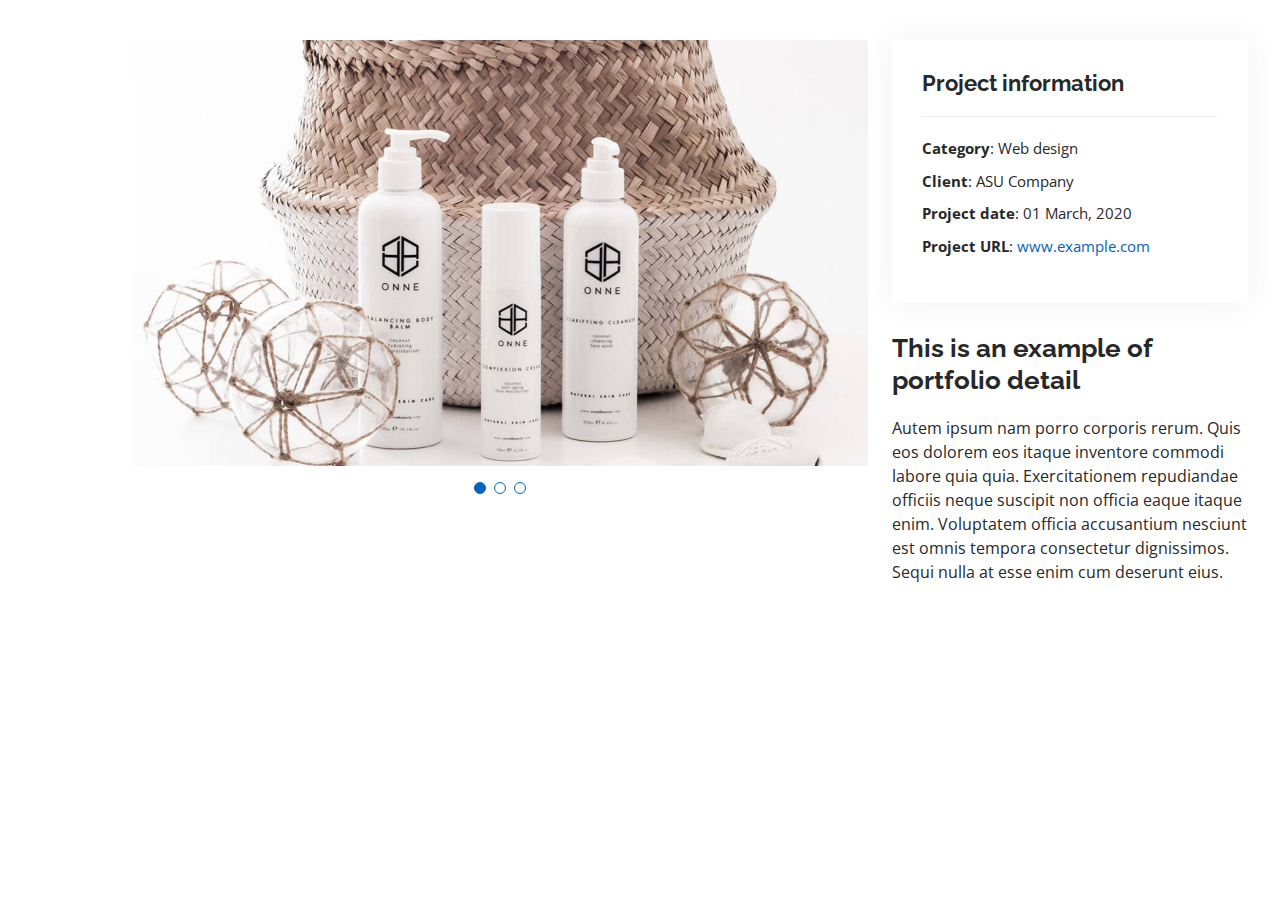
<file: portfolio-details.html>
<!DOCTYPE html>
<html lang="en">

<head>
  <meta charset="utf-8">
  <meta content="width=device-width, initial-scale=1.0" name="viewport">

  <title>Portfolio Details - Personal Bootstrap Template</title>
  <meta content="" name="description">
  <meta content="" name="keywords">

  <!-- Favicons -->
  <link href="assets/img/favicon.png" rel="icon">
  <link href="assets/img/apple-touch-icon.png" rel="apple-touch-icon">

  <!-- Google Fonts -->
  <link href="https://fonts.googleapis.com/css?family=Open+Sans:300,300i,400,400i,600,600i,700,700i|Raleway:300,300i,400,400i,500,500i,600,600i,700,700i|Poppins:300,300i,400,400i,500,500i,600,600i,700,700i" rel="stylesheet">

  <!-- Vendor CSS Files -->
  <link href="assets/vendor/aos/aos.css" rel="stylesheet">
  <link href="assets/vendor/bootstrap/css/bootstrap.min.css" rel="stylesheet">
  <link href="assets/vendor/bootstrap-icons/bootstrap-icons.css" rel="stylesheet">
  <link href="assets/vendor/boxicons/css/boxicons.min.css" rel="stylesheet">
  <link href="assets/vendor/glightbox/css/glightbox.min.css" rel="stylesheet">
  <link href="assets/vendor/swiper/swiper-bundle.min.css" rel="stylesheet">

  <!-- Template Main CSS File -->
  <link href="assets/css/style.css" rel="stylesheet">

  <!-- =======================================================
  * Template Name: MyResume
  * Updated: Nov 17 2023 with Bootstrap v5.3.2
  * Template URL: https://bootstrapmade.com/free-html-bootstrap-template-my-resume/
  * Author: BootstrapMade.com
  * License: https://bootstrapmade.com/license/
  ======================================================== -->
</head>

<body>

  <main id="main">

    <!-- ======= Portfolio Details Section ======= -->
    <section id="portfolio-details" class="portfolio-details">
      <div class="container">

        <div class="row gy-4">

          <div class="col-lg-8">
            <div class="portfolio-details-slider swiper">
              <div class="swiper-wrapper align-items-center">

                <div class="swiper-slide">
                  <img src="assets/img/portfolio/portfolio-details-1.jpg" alt="">
                </div>

                <div class="swiper-slide">
                  <img src="assets/img/portfolio/portfolio-details-2.jpg" alt="">
                </div>

                <div class="swiper-slide">
                  <img src="assets/img/portfolio/portfolio-details-3.jpg" alt="">
                </div>

              </div>
              <div class="swiper-pagination"></div>
            </div>
          </div>

          <div class="col-lg-4">
            <div class="portfolio-info">
              <h3>Project information</h3>
              <ul>
                <li><strong>Category</strong>: Web design</li>
                <li><strong>Client</strong>: ASU Company</li>
                <li><strong>Project date</strong>: 01 March, 2020</li>
                <li><strong>Project URL</strong>: <a href="#">www.example.com</a></li>
              </ul>
            </div>
            <div class="portfolio-description">
              <h2>This is an example of portfolio detail</h2>
              <p>
                Autem ipsum nam porro corporis rerum. Quis eos dolorem eos itaque inventore commodi labore quia quia. Exercitationem repudiandae officiis neque suscipit non officia eaque itaque enim. Voluptatem officia accusantium nesciunt est omnis tempora consectetur dignissimos. Sequi nulla at esse enim cum deserunt eius.
              </p>
            </div>
          </div>

        </div>

      </div>
    </section><!-- End Portfolio Details Section -->

  </main><!-- End #main -->

  <div id="preloader"></div>
  <a href="#" class="back-to-top d-flex align-items-center justify-content-center"><i class="bi bi-arrow-up-short"></i></a>

  <!-- Vendor JS Files -->
  <script src="assets/vendor/purecounter/purecounter_vanilla.js"></script>
  <script src="assets/vendor/aos/aos.js"></script>
  <script src="assets/vendor/bootstrap/js/bootstrap.bundle.min.js"></script>
  <script src="assets/vendor/glightbox/js/glightbox.min.js"></script>
  <script src="assets/vendor/isotope-layout/isotope.pkgd.min.js"></script>
  <script src="assets/vendor/swiper/swiper-bundle.min.js"></script>
  <script src="assets/vendor/typed.js/typed.umd.js"></script>
  <script src="assets/vendor/waypoints/noframework.waypoints.js"></script>
  <script src="assets/vendor/php-email-form/validate.js"></script>

  <!-- Template Main JS File -->
  <script src="assets/js/main.js"></script>

</body>

</html>
</file>
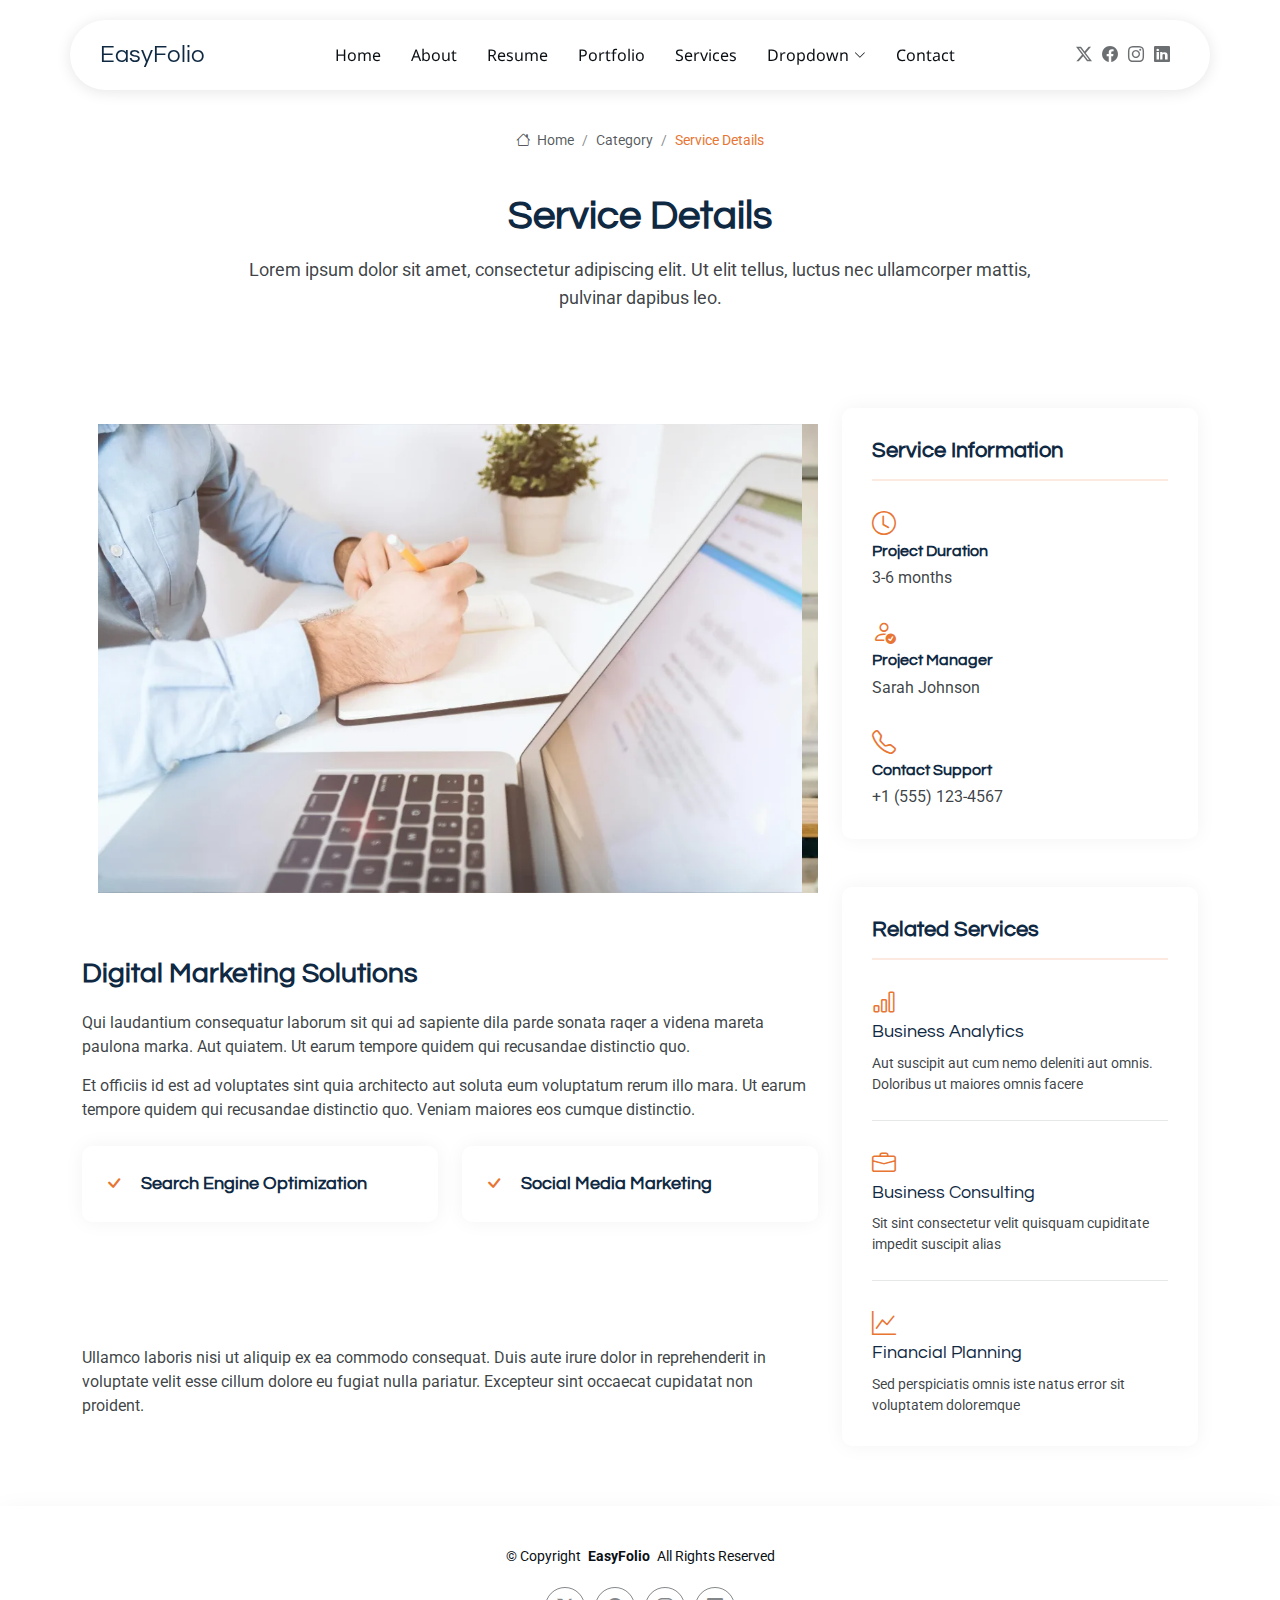
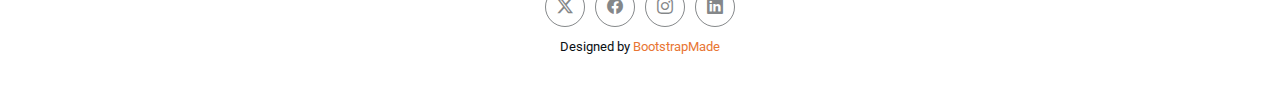
<file: service-details.html>
<!DOCTYPE html>
<html lang="en">

<head>
  <meta charset="utf-8">
  <meta content="width=device-width, initial-scale=1.0" name="viewport">
  <title>Service Details - EasyFolio Bootstrap Template</title>
  <meta name="description" content="">
  <meta name="keywords" content="">

  <!-- Favicons -->
  <link href="assets/img/favicon.png" rel="icon">
  <link href="assets/img/apple-touch-icon.png" rel="apple-touch-icon">

  <!-- Fonts -->
  <link href="https://fonts.googleapis.com" rel="preconnect">
  <link href="https://fonts.gstatic.com" rel="preconnect" crossorigin>
  <link href="https://fonts.googleapis.com/css2?family=Roboto:ital,wght@0,100;0,300;0,400;0,500;0,700;0,900;1,100;1,300;1,400;1,500;1,700;1,900&family=Noto+Sans:ital,wght@0,100;0,200;0,300;0,400;0,500;0,600;0,700;0,800;0,900;1,100;1,200;1,300;1,400;1,500;1,600;1,700;1,800;1,900&family=Questrial:wght@400&display=swap" rel="stylesheet">

  <!-- Vendor CSS Files -->
  <link href="assets/vendor/bootstrap/css/bootstrap.min.css" rel="stylesheet">
  <link href="assets/vendor/bootstrap-icons/bootstrap-icons.css" rel="stylesheet">
  <link href="assets/vendor/aos/aos.css" rel="stylesheet">
  <link href="assets/vendor/glightbox/css/glightbox.min.css" rel="stylesheet">
  <link href="assets/vendor/swiper/swiper-bundle.min.css" rel="stylesheet">

  <!-- Main CSS File -->
  <link href="assets/css/main.css" rel="stylesheet">

  <!-- =======================================================
  * Template Name: EasyFolio
  * Template URL: https://bootstrapmade.com/easyfolio-bootstrap-portfolio-template/
  * Updated: Feb 21 2025 with Bootstrap v5.3.3
  * Author: BootstrapMade.com
  * License: https://bootstrapmade.com/license/
  ======================================================== -->
</head>

<body class="service-details-page">

  <header id="header" class="header d-flex align-items-center sticky-top">
    <div class="header-container container-fluid container-xl position-relative d-flex align-items-center justify-content-between">

      <a href="index.html" class="logo d-flex align-items-center me-auto me-xl-0">
        <!-- Uncomment the line below if you also wish to use an image logo -->
        <!-- <img src="assets/img/logo.webp" alt=""> -->
        <h1 class="sitename">EasyFolio</h1>
      </a>

      <nav id="navmenu" class="navmenu">
        <ul>
          <li><a href="#hero">Home</a></li>
          <li><a href="#about">About</a></li>
          <li><a href="#resume">Resume</a></li>
          <li><a href="#portfolio">Portfolio</a></li>
          <li><a href="#services">Services</a></li>
          <li class="dropdown"><a href="#"><span>Dropdown</span> <i class="bi bi-chevron-down toggle-dropdown"></i></a>
            <ul>
              <li><a href="#">Dropdown 1</a></li>
              <li class="dropdown"><a href="#"><span>Deep Dropdown</span> <i class="bi bi-chevron-down toggle-dropdown"></i></a>
                <ul>
                  <li><a href="#">Deep Dropdown 1</a></li>
                  <li><a href="#">Deep Dropdown 2</a></li>
                  <li><a href="#">Deep Dropdown 3</a></li>
                  <li><a href="#">Deep Dropdown 4</a></li>
                  <li><a href="#">Deep Dropdown 5</a></li>
                </ul>
              </li>
              <li><a href="#">Dropdown 2</a></li>
              <li><a href="#">Dropdown 3</a></li>
              <li><a href="#">Dropdown 4</a></li>
            </ul>
          </li>
          <li><a href="#contact">Contact</a></li>
        </ul>
        <i class="mobile-nav-toggle d-xl-none bi bi-list"></i>
      </nav>

      <div class="header-social-links">
        <a href="#" class="twitter"><i class="bi bi-twitter-x"></i></a>
        <a href="#" class="facebook"><i class="bi bi-facebook"></i></a>
        <a href="#" class="instagram"><i class="bi bi-instagram"></i></a>
        <a href="#" class="linkedin"><i class="bi bi-linkedin"></i></a>
      </div>

    </div>
  </header>

  <main class="main">

    <!-- Page Title -->
    <div class="page-title">
      <div class="breadcrumbs">
        <nav aria-label="breadcrumb">
          <ol class="breadcrumb">
            <li class="breadcrumb-item"><a href="#"><i class="bi bi-house"></i> Home</a></li>
            <li class="breadcrumb-item"><a href="#">Category</a></li>
            <li class="breadcrumb-item active current">Service Details</li>
          </ol>
        </nav>
      </div>

      <div class="title-wrapper">
        <h1>Service Details</h1>
        <p>Lorem ipsum dolor sit amet, consectetur adipiscing elit. Ut elit tellus, luctus nec ullamcorper mattis, pulvinar dapibus leo.</p>
      </div>
    </div><!-- End Page Title -->

    <!-- Service Details Section -->
    <section id="service-details" class="service-details section">

      <div class="container" data-aos="fade-up" data-aos-delay="100">

        <div class="row gy-4">

          <div class="col-lg-8">
            <div class="service-details-slider swiper init-swiper">
              <script type="application/json" class="swiper-config">
                {
                  "loop": true,
                  "speed": 600,
                  "autoplay": {
                    "delay": 5000
                  },
                  "slidesPerView": 1,
                  "pagination": {
                    "el": ".swiper-pagination",
                    "type": "bullets",
                    "clickable": true
                  }
                }
              </script>
              <div class="swiper-wrapper align-items-center">
                <div class="swiper-slide">
                  <img src="assets/img/services/services-1.webp" alt="" class="img-fluid" loading="lazy">
                </div>
                <div class="swiper-slide">
                  <img src="assets/img/services/services-2.webp" alt="" class="img-fluid" loading="lazy">
                </div>
                <div class="swiper-slide">
                  <img src="assets/img/services/services-3.webp" alt="" class="img-fluid" loading="lazy">
                </div>
              </div>
              <div class="swiper-pagination"></div>
            </div>

            <div class="content mt-5">
              <h3>Digital Marketing Solutions</h3>
              <p>
                Qui laudantium consequatur laborum sit qui ad sapiente dila parde sonata raqer a videna mareta paulona marka. Aut quiatem. Ut earum tempore quidem qui recusandae distinctio quo.
              </p>
              <p>
                Et officiis id est ad voluptates sint quia architecto aut soluta eum voluptatum rerum illo mara. Ut earum tempore quidem qui recusandae distinctio quo. Veniam maiores eos cumque distinctio.
              </p>

              <div class="features mt-4">
                <div class="row gy-4">
                  <div class="col-md-6" data-aos="fade-up" data-aos-delay="100">
                    <div class="feature-box d-flex align-items-center">
                      <i class="bi bi-check"></i>
                      <h4>Search Engine Optimization</h4>
                    </div>
                  </div>
                  <div class="col-md-6" data-aos="fade-up" data-aos-delay="200">
                    <div class="feature-box d-flex align-items-center">
                      <i class="bi bi-check"></i>
                      <h4>Social Media Marketing</h4>
                    </div>
                  </div>
                  <div class="col-md-6" data-aos="fade-up" data-aos-delay="300">
                    <div class="feature-box d-flex align-items-center">
                      <i class="bi bi-check"></i>
                      <h4>Content Marketing Strategy</h4>
                    </div>
                  </div>
                  <div class="col-md-6" data-aos="fade-up" data-aos-delay="400">
                    <div class="feature-box d-flex align-items-center">
                      <i class="bi bi-check"></i>
                      <h4>Email Marketing Campaigns</h4>
                    </div>
                  </div>
                </div>
              </div>

              <p class="mt-4">
                Ullamco laboris nisi ut aliquip ex ea commodo consequat. Duis aute irure dolor in reprehenderit in voluptate velit esse cillum dolore eu fugiat nulla pariatur. Excepteur sint occaecat cupidatat non proident.
              </p>
            </div>
          </div>

          <div class="col-lg-4">
            <div class="service-info">
              <h4>Service Information</h4>
              <div class="info-item">
                <i class="bi bi-clock"></i>
                <h5>Project Duration</h5>
                <p>3-6 months</p>
              </div>
              <div class="info-item">
                <i class="bi bi-person-check"></i>
                <h5>Project Manager</h5>
                <p>Sarah Johnson</p>
              </div>
              <div class="info-item">
                <i class="bi bi-telephone"></i>
                <h5>Contact Support</h5>
                <p>+1 (555) 123-4567</p>
              </div>
            </div>

            <div class="related-services mt-5">
              <h4>Related Services</h4>
              <div class="service-item">
                <i class="bi bi-bar-chart"></i>
                <h5><a href="#">Business Analytics</a></h5>
                <p>Aut suscipit aut cum nemo deleniti aut omnis. Doloribus ut maiores omnis facere</p>
              </div>
              <div class="service-item">
                <i class="bi bi-briefcase"></i>
                <h5><a href="#">Business Consulting</a></h5>
                <p>Sit sint consectetur velit quisquam cupiditate impedit suscipit alias</p>
              </div>
              <div class="service-item">
                <i class="bi bi-graph-up"></i>
                <h5><a href="#">Financial Planning</a></h5>
                <p>Sed perspiciatis omnis iste natus error sit voluptatem doloremque</p>
              </div>
            </div>
          </div>

        </div>

      </div>

    </section><!-- /Service Details Section -->

  </main>

  <footer id="footer" class="footer">

    <div class="container">
      <div class="copyright text-center ">
        <p>© <span>Copyright</span> <strong class="px-1 sitename">EasyFolio</strong> <span>All Rights Reserved</span></p>
      </div>
      <div class="social-links d-flex justify-content-center">
        <a href=""><i class="bi bi-twitter-x"></i></a>
        <a href=""><i class="bi bi-facebook"></i></a>
        <a href=""><i class="bi bi-instagram"></i></a>
        <a href=""><i class="bi bi-linkedin"></i></a>
      </div>
      <div class="credits">
        <!-- All the links in the footer should remain intact. -->
        <!-- You can delete the links only if you've purchased the pro version. -->
        <!-- Licensing information: https://bootstrapmade.com/license/ -->
        <!-- Purchase the pro version with working PHP/AJAX contact form: [buy-url] -->
        Designed by <a href="https://bootstrapmade.com/">BootstrapMade</a>
      </div>
    </div>

  </footer>

  <!-- Scroll Top -->
  <a href="#" id="scroll-top" class="scroll-top d-flex align-items-center justify-content-center"><i class="bi bi-arrow-up-short"></i></a>

  <!-- Vendor JS Files -->
  <script src="assets/vendor/bootstrap/js/bootstrap.bundle.min.js"></script>
  <script src="assets/vendor/php-email-form/validate.js"></script>
  <script src="assets/vendor/aos/aos.js"></script>
  <script src="assets/vendor/waypoints/noframework.waypoints.js"></script>
  <script src="assets/vendor/glightbox/js/glightbox.min.js"></script>
  <script src="assets/vendor/imagesloaded/imagesloaded.pkgd.min.js"></script>
  <script src="assets/vendor/isotope-layout/isotope.pkgd.min.js"></script>
  <script src="assets/vendor/swiper/swiper-bundle.min.js"></script>

  <!-- Main JS File -->
  <script src="assets/js/main.js"></script>

</body>

</html>
</file>
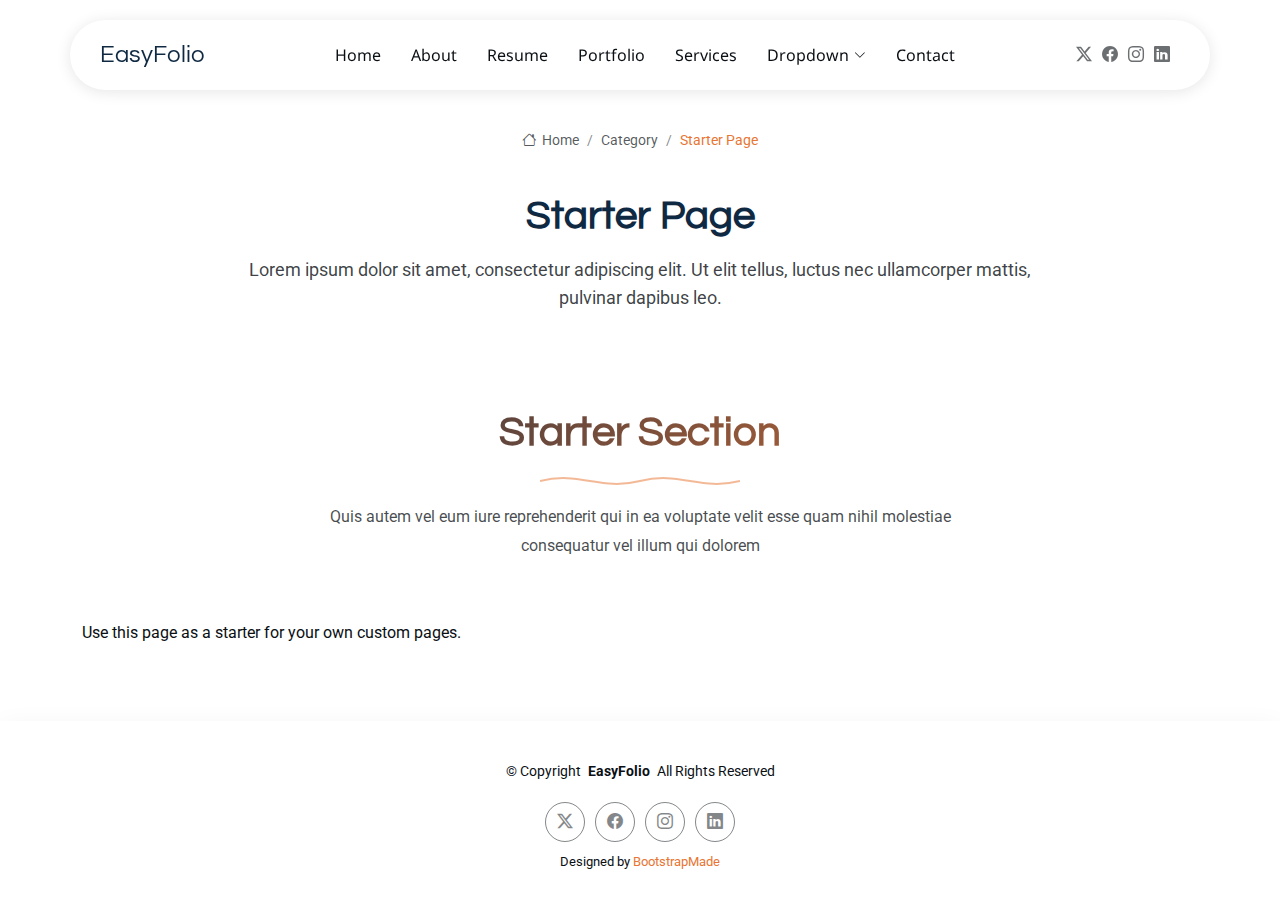
<file: starter-page.html>
<!DOCTYPE html>
<html lang="en">

<head>
  <meta charset="utf-8">
  <meta content="width=device-width, initial-scale=1.0" name="viewport">
  <title>Starter Page - EasyFolio Bootstrap Template</title>
  <meta name="description" content="">
  <meta name="keywords" content="">

  <!-- Favicons -->
  <link href="assets/img/favicon.png" rel="icon">
  <link href="assets/img/apple-touch-icon.png" rel="apple-touch-icon">

  <!-- Fonts -->
  <link href="https://fonts.googleapis.com" rel="preconnect">
  <link href="https://fonts.gstatic.com" rel="preconnect" crossorigin>
  <link href="https://fonts.googleapis.com/css2?family=Roboto:ital,wght@0,100;0,300;0,400;0,500;0,700;0,900;1,100;1,300;1,400;1,500;1,700;1,900&family=Noto+Sans:ital,wght@0,100;0,200;0,300;0,400;0,500;0,600;0,700;0,800;0,900;1,100;1,200;1,300;1,400;1,500;1,600;1,700;1,800;1,900&family=Questrial:wght@400&display=swap" rel="stylesheet">

  <!-- Vendor CSS Files -->
  <link href="assets/vendor/bootstrap/css/bootstrap.min.css" rel="stylesheet">
  <link href="assets/vendor/bootstrap-icons/bootstrap-icons.css" rel="stylesheet">
  <link href="assets/vendor/aos/aos.css" rel="stylesheet">
  <link href="assets/vendor/glightbox/css/glightbox.min.css" rel="stylesheet">
  <link href="assets/vendor/swiper/swiper-bundle.min.css" rel="stylesheet">

  <!-- Main CSS File -->
  <link href="assets/css/main.css" rel="stylesheet">

  <!-- =======================================================
  * Template Name: EasyFolio
  * Template URL: https://bootstrapmade.com/easyfolio-bootstrap-portfolio-template/
  * Updated: Feb 21 2025 with Bootstrap v5.3.3
  * Author: BootstrapMade.com
  * License: https://bootstrapmade.com/license/
  ======================================================== -->
</head>

<body class="starter-page-page">

  <header id="header" class="header d-flex align-items-center sticky-top">
    <div class="header-container container-fluid container-xl position-relative d-flex align-items-center justify-content-between">

      <a href="index.html" class="logo d-flex align-items-center me-auto me-xl-0">
        <!-- Uncomment the line below if you also wish to use an image logo -->
        <!-- <img src="assets/img/logo.webp" alt=""> -->
        <h1 class="sitename">EasyFolio</h1>
      </a>

      <nav id="navmenu" class="navmenu">
        <ul>
          <li><a href="#hero">Home</a></li>
          <li><a href="#about">About</a></li>
          <li><a href="#resume">Resume</a></li>
          <li><a href="#portfolio">Portfolio</a></li>
          <li><a href="#services">Services</a></li>
          <li class="dropdown"><a href="#"><span>Dropdown</span> <i class="bi bi-chevron-down toggle-dropdown"></i></a>
            <ul>
              <li><a href="#">Dropdown 1</a></li>
              <li class="dropdown"><a href="#"><span>Deep Dropdown</span> <i class="bi bi-chevron-down toggle-dropdown"></i></a>
                <ul>
                  <li><a href="#">Deep Dropdown 1</a></li>
                  <li><a href="#">Deep Dropdown 2</a></li>
                  <li><a href="#">Deep Dropdown 3</a></li>
                  <li><a href="#">Deep Dropdown 4</a></li>
                  <li><a href="#">Deep Dropdown 5</a></li>
                </ul>
              </li>
              <li><a href="#">Dropdown 2</a></li>
              <li><a href="#">Dropdown 3</a></li>
              <li><a href="#">Dropdown 4</a></li>
            </ul>
          </li>
          <li><a href="#contact">Contact</a></li>
        </ul>
        <i class="mobile-nav-toggle d-xl-none bi bi-list"></i>
      </nav>

      <div class="header-social-links">
        <a href="#" class="twitter"><i class="bi bi-twitter-x"></i></a>
        <a href="#" class="facebook"><i class="bi bi-facebook"></i></a>
        <a href="#" class="instagram"><i class="bi bi-instagram"></i></a>
        <a href="#" class="linkedin"><i class="bi bi-linkedin"></i></a>
      </div>

    </div>
  </header>

  <main class="main">

    <!-- Page Title -->
    <div class="page-title">
      <div class="breadcrumbs">
        <nav aria-label="breadcrumb">
          <ol class="breadcrumb">
            <li class="breadcrumb-item"><a href="#"><i class="bi bi-house"></i> Home</a></li>
            <li class="breadcrumb-item"><a href="#">Category</a></li>
            <li class="breadcrumb-item active current">Starter Page</li>
          </ol>
        </nav>
      </div>

      <div class="title-wrapper">
        <h1>Starter Page</h1>
        <p>Lorem ipsum dolor sit amet, consectetur adipiscing elit. Ut elit tellus, luctus nec ullamcorper mattis, pulvinar dapibus leo.</p>
      </div>
    </div><!-- End Page Title -->

    <!-- Starter Section Section -->
    <section id="starter-section" class="starter-section section">

      <!-- Section Title -->
      <div class="container section-title" data-aos="fade-up">
        <h2>Starter Section</h2>
        <div class="title-shape">
          <svg viewBox="0 0 200 20" xmlns="http://www.w3.org/2000/svg">
            <path d="M 0,10 C 40,0 60,20 100,10 C 140,0 160,20 200,10" fill="none" stroke="currentColor" stroke-width="2"></path>
          </svg>
        </div>
        <p>Quis autem vel eum iure reprehenderit qui in ea voluptate velit esse quam nihil molestiae consequatur vel illum qui dolorem</p>
      </div><!-- End Section Title -->

      <div class="container" data-aos="fade-up">
        <p>Use this page as a starter for your own custom pages.</p>
      </div>

    </section><!-- /Starter Section Section -->

  </main>

  <footer id="footer" class="footer">

    <div class="container">
      <div class="copyright text-center ">
        <p>© <span>Copyright</span> <strong class="px-1 sitename">EasyFolio</strong> <span>All Rights Reserved</span></p>
      </div>
      <div class="social-links d-flex justify-content-center">
        <a href=""><i class="bi bi-twitter-x"></i></a>
        <a href=""><i class="bi bi-facebook"></i></a>
        <a href=""><i class="bi bi-instagram"></i></a>
        <a href=""><i class="bi bi-linkedin"></i></a>
      </div>
      <div class="credits">
        <!-- All the links in the footer should remain intact. -->
        <!-- You can delete the links only if you've purchased the pro version. -->
        <!-- Licensing information: https://bootstrapmade.com/license/ -->
        <!-- Purchase the pro version with working PHP/AJAX contact form: [buy-url] -->
        Designed by <a href="https://bootstrapmade.com/">BootstrapMade</a>
      </div>
    </div>

  </footer>

  <!-- Scroll Top -->
  <a href="#" id="scroll-top" class="scroll-top d-flex align-items-center justify-content-center"><i class="bi bi-arrow-up-short"></i></a>

  <!-- Vendor JS Files -->
  <script src="assets/vendor/bootstrap/js/bootstrap.bundle.min.js"></script>
  <script src="assets/vendor/php-email-form/validate.js"></script>
  <script src="assets/vendor/aos/aos.js"></script>
  <script src="assets/vendor/waypoints/noframework.waypoints.js"></script>
  <script src="assets/vendor/glightbox/js/glightbox.min.js"></script>
  <script src="assets/vendor/imagesloaded/imagesloaded.pkgd.min.js"></script>
  <script src="assets/vendor/isotope-layout/isotope.pkgd.min.js"></script>
  <script src="assets/vendor/swiper/swiper-bundle.min.js"></script>

  <!-- Main JS File -->
  <script src="assets/js/main.js"></script>

</body>

</html>
</file>
<file: assets/css/style.css>
/**
* Template Name: MyResume
* Updated: Nov 17 2023 with Bootstrap v5.3.2
* Template URL: https://bootstrapmade.com/free-html-bootstrap-template-my-resume/
* Author: BootstrapMade.com
* License: https://bootstrapmade.com/license/
*/

/*--------------------------------------------------------------
# General
--------------------------------------------------------------*/
body {
  font-family: "Open Sans", sans-serif;
  color: #272829;
}

a {
  color: #0563bb;
  text-decoration: none;
}

a:hover {
  color: #067ded;
  text-decoration: none;
}

h1,
h2,
h3,
h4,
h5,
h6 {
  font-family: "Raleway", sans-serif;
}

/*--------------------------------------------------------------
# Back to top button
--------------------------------------------------------------*/
.back-to-top {
  position: fixed;
  visibility: hidden;
  opacity: 0;
  right: 15px;
  bottom: 15px;
  z-index: 996;
  background: #0563bb;
  width: 40px;
  height: 40px;
  border-radius: 50px;
  transition: all 0.4s;
}

.back-to-top i {
  font-size: 28px;
  color: #fff;
  line-height: 0;
}

.back-to-top:hover {
  background: #0678e3;
  color: #fff;
}

.back-to-top.active {
  visibility: visible;
  opacity: 1;
}

/*--------------------------------------------------------------
# Preloader
--------------------------------------------------------------*/
#preloader {
  position: fixed;
  top: 0;
  left: 0;
  right: 0;
  bottom: 0;
  z-index: 9999;
  overflow: hidden;
  background: #fff;
}

#preloader:before {
  content: "";
  position: fixed;
  top: calc(50% - 30px);
  left: calc(50% - 30px);
  border: 6px solid #0563bb;
  border-top-color: #fff;
  border-bottom-color: #fff;
  border-radius: 50%;
  width: 60px;
  height: 60px;
  animation: animate-preloader 1s linear infinite;
}

@keyframes animate-preloader {
  0% {
    transform: rotate(0deg);
  }

  100% {
    transform: rotate(360deg);
  }
}

/*--------------------------------------------------------------
# Disable aos animation delay on mobile devices
--------------------------------------------------------------*/
@media screen and (max-width: 768px) {
  [data-aos-delay] {
    transition-delay: 0 !important;
  }
}

/*--------------------------------------------------------------
# Header
--------------------------------------------------------------*/
#header {
  position: fixed;
  top: 0;
  left: 0;
  bottom: 0;
  z-index: 9997;
  transition: all 0.5s;
  padding: 15px;
  overflow-y: auto;
}

@media (max-width: 991px) {
  #header {
    width: 300px;
    background: #fff;
    border-right: 1px solid #e6e9ec;
    left: -300px;
  }
}

@media (min-width: 991px) {
  #main {
    margin-left: 100px;
  }
}

/*--------------------------------------------------------------
# Navigation Menu
--------------------------------------------------------------*/
/**
* Desktop Navigation 
*/
.nav-menu {
  padding: 0;
  display: block;
}

.nav-menu * {
  margin: 0;
  padding: 0;
  list-style: none;
}

.nav-menu>ul>li {
  position: relative;
  white-space: nowrap;
}

.nav-menu a,
.nav-menu a:focus {
  display: flex;
  align-items: center;
  color: #45505b;
  padding: 10px 18px;
  margin-bottom: 8px;
  transition: 0.3s;
  font-size: 15px;
  border-radius: 50px;
  background: #f2f3f5;
  height: 56px;
  width: 100%;
  overflow: hidden;
  transition: 0.3s;
}

.nav-menu a i,
.nav-menu a:focus i {
  font-size: 20px;
}

.nav-menu a span,
.nav-menu a:focus span {
  padding: 0 5px 0 7px;
  color: #45505b;
}

@media (min-width: 992px) {

  .nav-menu a,
  .nav-menu a:focus {
    width: 56px;
  }

  .nav-menu a span,
  .nav-menu a:focus span {
    display: none;
    color: #fff;
  }
}

.nav-menu a:hover,
.nav-menu .active,
.nav-menu .active:focus,
.nav-menu li:hover>a {
  color: #fff;
  background: #0563bb;
}

.nav-menu a:hover span,
.nav-menu .active span,
.nav-menu .active:focus span,
.nav-menu li:hover>a span {
  color: #fff;
}

.nav-menu a:hover,
.nav-menu li:hover>a {
  width: 100%;
  color: #fff;
}

.nav-menu a:hover span,
.nav-menu li:hover>a span {
  display: block;
}

/**
* Mobile Navigation 
*/
.mobile-nav-toggle {
  position: fixed;
  right: 10px;
  top: 10px;
  z-index: 9998;
  border: 0;
  background: none;
  font-size: 28px;
  transition: all 0.4s;
  outline: none !important;
  line-height: 0;
  cursor: pointer;
  border-radius: 50px;
  padding: 5px;
}

.mobile-nav-toggle i {
  color: #45505b;
}

.mobile-nav-active {
  overflow: hidden;
}

.mobile-nav-active #header {
  left: 0;
}

.mobile-nav-active .mobile-nav-toggle {
  color: #fff;
  background-color: #0563bb;
}

/*--------------------------------------------------------------
# Hero Section
--------------------------------------------------------------*/
#hero {
  width: 100%;
  height: 100vh;
  background: url("../img/hero-bg.jpg") center right no-repeat;
  background-size: cover;
  position: relative;
}

@media (min-width: 992px) {
  #hero {
    padding-left: 160px;
  }
}

#hero:before {
  content: "";
  background: rgba(255, 255, 255, 0.8);
  position: absolute;
  bottom: 0;
  top: 0;
  left: 0;
  right: 0;
}

#hero h1 {
  margin: 0;
  font-size: 64px;
  font-weight: 700;
  line-height: 56px;
  color: #45505b;
}

#hero p {
  color: #45505b;
  margin: 15px 0 0 0;
  font-size: 26px;
  font-family: "Poppins", sans-serif;
}

#hero p span {
  color: #0563bb;
  letter-spacing: 1px;
}

#hero .social-links {
  margin-top: 30px;
}

#hero .social-links a {
  font-size: 24px;
  display: inline-block;
  color: #45505b;
  line-height: 1;
  margin-right: 20px;
  transition: 0.3s;
}

#hero .social-links a:hover {
  color: #0563bb;
}

@media (max-width: 992px) {
  #hero {
    text-align: center;
  }

  #hero h1 {
    font-size: 32px;
    line-height: 36px;
  }

  #hero p {
    margin-top: 10px;
    font-size: 20px;
    line-height: 24px;
  }
}

/*--------------------------------------------------------------
# Sections General
--------------------------------------------------------------*/
section {
  padding: 60px 0;
  overflow: hidden;
}

.section-title {
  text-align: center;
  padding-bottom: 30px;
}

.section-title h2 {
  font-size: 32px;
  font-weight: bold;
  text-transform: uppercase;
  margin-bottom: 20px;
  padding-bottom: 20px;
  position: relative;
  color: #45505b;
}

.section-title h2::before {
  content: "";
  position: absolute;
  display: block;
  width: 120px;
  height: 1px;
  background: #ddd;
  bottom: 1px;
  left: calc(50% - 60px);
}

.section-title h2::after {
  content: "";
  position: absolute;
  display: block;
  width: 40px;
  height: 3px;
  background: #0563bb;
  bottom: 0;
  left: calc(50% - 20px);
}

.section-title p {
  margin-bottom: 0;
}

/*--------------------------------------------------------------
# About
--------------------------------------------------------------*/
.about .content h3 {
  font-weight: 700;
  font-size: 26px;
  color: #728394;
}

.about .content ul {
  list-style: none;
  padding: 0;
}

.about .content ul li {
  margin-bottom: 20px;
  display: flex;
  align-items: center;
}

.about .content ul strong {
  margin-right: 10px;
}

.about .content ul i {
  font-size: 16px;
  margin-right: 5px;
  color: #0563bb;
  line-height: 0;
}

.about .content p:last-child {
  margin-bottom: 0;
}

/*--------------------------------------------------------------
# Facts
--------------------------------------------------------------*/
.facts .count-box {
  padding: 30px 30px 25px 30px;
  margin-top: 30px;
  width: 100%;
  position: relative;
  text-align: center;
  background: #fff;
}

.facts .count-box i {
  position: absolute;
  top: -25px;
  left: 50%;
  transform: translateX(-50%);
  font-size: 24px;
  background: #0563bb;
  color: #fff;
  border-radius: 50px;
  display: inline-flex;
  align-items: center;
  justify-content: center;
  width: 48px;
  height: 48px;
}

.facts .count-box span {
  font-size: 36px;
  display: block;
  font-weight: 600;
  color: #011426;
}

.facts .count-box p {
  padding: 0;
  margin: 0;
  font-family: "Raleway", sans-serif;
  font-size: 14px;
}

/*--------------------------------------------------------------
# Akills
--------------------------------------------------------------*/
.skills .progress {
  height: 60px;
  display: block;
  background: none;
  border-radius: 0;
}

.skills .progress .skill {
  padding: 10px 0;
  margin: 0;
  text-transform: uppercase;
  display: block;
  font-weight: 600;
  font-family: "Poppins", sans-serif;
  color: #45505b;
}

.skills .progress .skill .val {
  float: right;
  font-style: normal;
}

.skills .progress-bar-wrap {
  background: #f2f3f5;
}

.skills .progress-bar {
  width: 1px;
  height: 10px;
  transition: 0.9s;
  background-color: #0563bb;
}

/*--------------------------------------------------------------
# Resume
--------------------------------------------------------------*/
.resume .resume-title {
  font-size: 26px;
  font-weight: 700;
  margin-top: 20px;
  margin-bottom: 20px;
  color: #45505b;
}

.resume .resume-item {
  padding: 0 0 20px 20px;
  margin-top: -2px;
  border-left: 2px solid #0563bb;
  position: relative;
}

.resume .resume-item h4 {
  line-height: 18px;
  font-size: 18px;
  font-weight: 600;
  text-transform: uppercase;
  font-family: "Poppins", sans-serif;
  color: #0563bb;
  margin-bottom: 10px;
}

.resume .resume-item h5 {
  font-size: 16px;
  background: #f7f8f9;
  padding: 5px 15px;
  display: inline-block;
  font-weight: 600;
  margin-bottom: 10px;
}

.resume .resume-item ul {
  padding-left: 20px;
}

.resume .resume-item ul li {
  padding-bottom: 10px;
}

.resume .resume-item:last-child {
  padding-bottom: 0;
}

.resume .resume-item::before {
  content: "";
  position: absolute;
  width: 16px;
  height: 16px;
  border-radius: 50px;
  left: -9px;
  top: 0;
  background: #fff;
  border: 2px solid #0563bb;
}

/*--------------------------------------------------------------
# Portfolio
--------------------------------------------------------------*/
.portfolio .portfolio-item {
  margin-bottom: 30px;
}

.portfolio #portfolio-flters {
  padding: 0;
  margin: 0 auto 25px auto;
  list-style: none;
  text-align: center;
  background: #fff;
  border-radius: 50px;
  padding: 2px 15px;
}

.portfolio #portfolio-flters li {
  cursor: pointer;
  display: inline-block;
  padding: 10px 15px;
  font-size: 14px;
  font-weight: 600;
  line-height: 1;
  text-transform: uppercase;
  color: #272829;
  margin-bottom: 5px;
  transition: all 0.3s ease-in-out;
}

.portfolio #portfolio-flters li:hover,
.portfolio #portfolio-flters li.filter-active {
  color: #0563bb;
}

.portfolio #portfolio-flters li:last-child {
  margin-right: 0;
}

.portfolio .portfolio-wrap {
  transition: 0.3s;
  position: relative;
  overflow: hidden;
  z-index: 1;
  background: rgba(69, 80, 91, 0.8);
}

.portfolio .portfolio-wrap::before {
  content: "";
  background: rgba(255, 255, 255, 0.7);
  position: absolute;
  left: 30px;
  right: 30px;
  top: 30px;
  bottom: 30px;
  transition: all ease-in-out 0.3s;
  z-index: 2;
  opacity: 0;
}

.portfolio .portfolio-wrap .portfolio-info {
  opacity: 0;
  position: absolute;
  top: 0;
  left: 0;
  right: 0;
  bottom: 0;
  text-align: center;
  z-index: 3;
  transition: all ease-in-out 0.3s;
  display: flex;
  flex-direction: column;
  justify-content: center;
  align-items: center;
}

.portfolio .portfolio-wrap .portfolio-info::before {
  display: block;
  content: "";
  width: 48px;
  height: 48px;
  position: absolute;
  top: 35px;
  left: 35px;
  border-top: 3px solid #d7dce1;
  border-left: 3px solid #d7dce1;
  transition: all 0.5s ease 0s;
  z-index: 9994;
}

.portfolio .portfolio-wrap .portfolio-info::after {
  display: block;
  content: "";
  width: 48px;
  height: 48px;
  position: absolute;
  bottom: 35px;
  right: 35px;
  border-bottom: 3px solid #d7dce1;
  border-right: 3px solid #d7dce1;
  transition: all 0.5s ease 0s;
  z-index: 9994;
}

.portfolio .portfolio-wrap .portfolio-info h4 {
  font-size: 20px;
  color: #45505b;
  font-weight: 600;
}

.portfolio .portfolio-wrap .portfolio-info p {
  color: #45505b;
  font-size: 14px;
  text-transform: uppercase;
  padding: 0;
  margin: 0;
}

.portfolio .portfolio-wrap .portfolio-links {
  text-align: center;
  z-index: 4;
}

.portfolio .portfolio-wrap .portfolio-links a {
  color: #45505b;
  margin: 0 2px;
  font-size: 28px;
  display: inline-block;
  transition: 0.3s;
}

.portfolio .portfolio-wrap .portfolio-links a:hover {
  color: #148af9;
}

.portfolio .portfolio-wrap:hover::before {
  top: 0;
  left: 0;
  right: 0;
  bottom: 0;
  opacity: 1;
}

.portfolio .portfolio-wrap:hover .portfolio-info {
  opacity: 1;
}

.portfolio .portfolio-wrap:hover .portfolio-info::before {
  top: 15px;
  left: 15px;
}

.portfolio .portfolio-wrap:hover .portfolio-info::after {
  bottom: 15px;
  right: 15px;
}

/*--------------------------------------------------------------
# Portfolio Details
--------------------------------------------------------------*/
.portfolio-details {
  padding-top: 40px;
}

.portfolio-details .portfolio-details-slider img {
  width: 100%;
}

.portfolio-details .portfolio-details-slider .swiper-pagination {
  margin-top: 20px;
  position: relative;
}

.portfolio-details .portfolio-details-slider .swiper-pagination .swiper-pagination-bullet {
  width: 12px;
  height: 12px;
  background-color: #fff;
  opacity: 1;
  border: 1px solid #0563bb;
}

.portfolio-details .portfolio-details-slider .swiper-pagination .swiper-pagination-bullet-active {
  background-color: #0563bb;
}

.portfolio-details .portfolio-info {
  padding: 30px;
  box-shadow: 0px 0 30px rgba(69, 80, 91, 0.08);
}

.portfolio-details .portfolio-info h3 {
  font-size: 22px;
  font-weight: 700;
  margin-bottom: 20px;
  padding-bottom: 20px;
  border-bottom: 1px solid #eee;
}

.portfolio-details .portfolio-info ul {
  list-style: none;
  padding: 0;
  font-size: 15px;
}

.portfolio-details .portfolio-info ul li+li {
  margin-top: 10px;
}

.portfolio-details .portfolio-description {
  padding-top: 30px;
}

.portfolio-details .portfolio-description h2 {
  font-size: 26px;
  font-weight: 700;
  margin-bottom: 20px;
}

.portfolio-details .portfolio-description p {
  padding: 0;
}

/*--------------------------------------------------------------
# Services
--------------------------------------------------------------*/
.services .icon-box {
  text-align: center;
  padding: 70px 20px 80px 20px;
  transition: all ease-in-out 0.3s;
  background: #fff;
  box-shadow: 0px 5px 90px 0px rgba(110, 123, 131, 0.05);
}

.services .icon-box .icon {
  margin: 0 auto;
  width: 100px;
  height: 100px;
  display: flex;
  align-items: center;
  justify-content: center;
  transition: ease-in-out 0.3s;
  position: relative;
}

.services .icon-box .icon i {
  font-size: 36px;
  transition: 0.5s;
  position: relative;
}

.services .icon-box .icon svg {
  position: absolute;
  top: 0;
  left: 0;
}

.services .icon-box .icon svg path {
  transition: 0.5s;
  fill: #f5f5f5;
}

.services .icon-box h4 {
  font-weight: 600;
  margin: 10px 0 15px 0;
  font-size: 22px;
}

.services .icon-box h4 a {
  color: #45505b;
  transition: ease-in-out 0.3s;
}

.services .icon-box p {
  line-height: 24px;
  font-size: 14px;
  margin-bottom: 0;
}

.services .icon-box:hover {
  border-color: #fff;
  box-shadow: 0px 0 35px 0 rgba(0, 0, 0, 0.08);
}

.services .iconbox-blue i {
  color: #47aeff;
}

.services .iconbox-blue:hover .icon i {
  color: #fff;
}

.services .iconbox-blue:hover .icon path {
  fill: #47aeff;
}

.services .iconbox-orange i {
  color: #ffa76e;
}

.services .iconbox-orange:hover .icon i {
  color: #fff;
}

.services .iconbox-orange:hover .icon path {
  fill: #ffa76e;
}

.services .iconbox-pink i {
  color: #e80368;
}

.services .iconbox-pink:hover .icon i {
  color: #fff;
}

.services .iconbox-pink:hover .icon path {
  fill: #e80368;
}

.services .iconbox-yellow i {
  color: #ffbb2c;
}

.services .iconbox-yellow:hover .icon i {
  color: #fff;
}

.services .iconbox-yellow:hover .icon path {
  fill: #ffbb2c;
}

.services .iconbox-red i {
  color: #ff5828;
}

.services .iconbox-red:hover .icon i {
  color: #fff;
}

.services .iconbox-red:hover .icon path {
  fill: #ff5828;
}

.services .iconbox-teal i {
  color: #11dbcf;
}

.services .iconbox-teal:hover .icon i {
  color: #fff;
}

.services .iconbox-teal:hover .icon path {
  fill: #11dbcf;
}

/*--------------------------------------------------------------
# Testimonials
--------------------------------------------------------------*/
.testimonials .section-header {
  margin-bottom: 40px;
}

.testimonials .testimonials-carousel,
.testimonials .testimonials-slider {
  overflow: hidden;
}

.testimonials .testimonial-item {
  text-align: center;
}

.testimonials .testimonial-item .testimonial-img {
  width: 120px;
  border-radius: 50%;
  height: 120px;
  border: 4px solid #fff;
  margin: 0 auto;
  object-fit: cover;
  object-position: top;
}

.testimonials .testimonial-item h3 {
  font-size: 20px;
  font-weight: bold;
  margin: 10px 0 5px 0;
  color: #111;
}

.testimonials .testimonial-item h4 {
  font-size: 14px;
  color: #999;
  margin: 0 0 15px 0;
}

.testimonials .testimonial-item .quote-icon-left,
.testimonials .testimonial-item .quote-icon-right {
  color: #90c8fc;
  font-size: 26px;
}

.testimonials .testimonial-item .quote-icon-left {
  display: inline-block;
  left: -5px;
  position: relative;
}

.testimonials .testimonial-item .quote-icon-right {
  display: inline-block;
  right: -5px;
  position: relative;
  top: 10px;
}

.testimonials .testimonial-item p {
  font-style: italic;
  margin: 0 auto 15px auto;
}

.testimonials .swiper-pagination {
  margin-top: 20px;
  position: relative;
}

.testimonials .swiper-pagination .swiper-pagination-bullet {
  width: 12px;
  height: 12px;
  background-color: #fff;
  opacity: 1;
  border: 1px solid #0563bb;
}

.testimonials .swiper-pagination .swiper-pagination-bullet-active {
  background-color: #0563bb;
}

@media (min-width: 992px) {
  .testimonials .testimonial-item p {
    width: 80%;
  }
}

/*--------------------------------------------------------------
# Contact
--------------------------------------------------------------*/
.contact .info {
  width: 100%;
  background: #fff;
}

.contact .info i {
  font-size: 20px;
  color: #0563bb;
  float: left;
  width: 44px;
  height: 44px;
  background: #eef7ff;
  display: flex;
  justify-content: center;
  align-items: center;
  border-radius: 50px;
  transition: all 0.3s ease-in-out;
}

.contact .info h4 {
  padding: 0 0 0 60px;
  font-size: 22px;
  font-weight: 600;
  margin-bottom: 5px;
  color: #45505b;
}

.contact .info p {
  padding: 0 0 0 60px;
  margin-bottom: 0;
  font-size: 14px;
  color: #728394;
}

.contact .info .email,
.contact .info .phone {
  margin-top: 40px;
}

.contact .info .email:hover i,
.contact .info .address:hover i,
.contact .info .phone:hover i {
  background: #0563bb;
  color: #fff;
}

.contact .php-email-form {
  width: 100%;
  background: #fff;
}

.contact .php-email-form .form-group {
  padding-bottom: 8px;
}

.contact .php-email-form .error-message {
  display: none;
  color: #fff;
  background: #ed3c0d;
  text-align: left;
  padding: 15px;
  font-weight: 600;
}

.contact .php-email-form .error-message br+br {
  margin-top: 25px;
}

.contact .php-email-form .sent-message {
  display: none;
  color: #fff;
  background: #18d26e;
  text-align: center;
  padding: 15px;
  font-weight: 600;
}

.contact .php-email-form .loading {
  display: none;
  background: #fff;
  text-align: center;
  padding: 15px;
}

.contact .php-email-form .loading:before {
  content: "";
  display: inline-block;
  border-radius: 50%;
  width: 24px;
  height: 24px;
  margin: 0 10px -6px 0;
  border: 3px solid #18d26e;
  border-top-color: #eee;
  animation: animate-loading 1s linear infinite;
}

.contact .php-email-form input,
.contact .php-email-form textarea {
  border-radius: 4px;
  box-shadow: none;
  font-size: 14px;
}

.contact .php-email-form input[type=text],
.contact .php-email-form input[type=email] {
  height: 44px;
}

.contact .php-email-form textarea {
  padding: 10px 12px;
}

.contact .php-email-form button[type=button] {
  background: #0563bb;
  border: 0;
  padding: 10px 35px;
  color: #fff;
  transition: 0.4s;
  border-radius: 50px;
}

.contact .php-email-form button[type=button]:hover {
  background: #0678e3;
}

@keyframes animate-loading {
  0% {
    transform: rotate(0deg);
  }

  100% {
    transform: rotate(360deg);
  }
}

/*--------------------------------------------------------------
# Footer
--------------------------------------------------------------*/
#footer {
  background: #f7f8f9;
  color: #45505b;
  font-size: 14px;
  text-align: center;
  padding: 30px 0;
}

#footer h3 {
  font-size: 36px;
  font-weight: 700;
  position: relative;
  font-family: "Poppins", sans-serif;
  padding: 0;
  margin: 0 0 15px 0;
}

#footer p {
  font-size: 15;
  font-style: italic;
  padding: 0;
  margin: 0 0 40px 0;
}

#footer .social-links {
  margin: 0 0 40px 0;
}

#footer .social-links a {
  font-size: 18px;
  display: inline-block;
  background: #0563bb;
  color: #fff;
  line-height: 1;
  padding: 8px 0;
  margin-right: 4px;
  border-radius: 50%;
  text-align: center;
  width: 36px;
  height: 36px;
  transition: 0.3s;
}

#footer .social-links a:hover {
  background: #0678e3;
  color: #fff;
  text-decoration: none;
}

#footer .copyright {
  margin: 0 0 5px 0;
}

#footer .credits {
  font-size: 13px;
}

::-webkit-scrollbar {
  width: 5px;
}

/* Track */
::-webkit-scrollbar-track {
  box-shadow: inset 0 0 5px grey; 
  border-radius: 5px;
}
 
/* Handle */
::-webkit-scrollbar-thumb {
  background: #0563bb; 
  border-radius: 10px;
}

/* Handle on hover */
::-webkit-scrollbar-thumb:hover {
  background: #0563bb; 
}
.spinner{
  color: black;
  position: absolute;
  top: 50%;
  bottom: 50%;
  text-align: center;
  right: 50%;
  left: 40%;
  height: 50px;
  width: 50px;
  display:none;
}

@media screen and (max-width: 768px) {
  #hero .social-links{
    justify-content: center;
  }
}
</file>
<file: assets/css/main.css>
/**
* Template Name: EasyFolio
* Template URL: https://bootstrapmade.com/easyfolio-bootstrap-portfolio-template/
* Updated: Feb 21 2025 with Bootstrap v5.3.3
* Author: BootstrapMade.com
* License: https://bootstrapmade.com/license/
*/

/*--------------------------------------------------------------
# Font & Color Variables
# Help: https://bootstrapmade.com/color-system/
--------------------------------------------------------------*/
/* Fonts */
:root {
  --default-font: "Roboto",  system-ui, -apple-system, "Segoe UI", Roboto, "Helvetica Neue", Arial, "Noto Sans", "Liberation Sans", sans-serif, "Apple Color Emoji", "Segoe UI Emoji", "Segoe UI Symbol", "Noto Color Emoji";
  --heading-font: "Questrial",  sans-serif;
  --nav-font: "Noto Sans",  sans-serif;
}

/* Global Colors - The following color variables are used throughout the website. Updating them here will change the color scheme of the entire website */
:root { 
  --background-color: #ffffff; /* Background color for the entire website, including individual sections */
  --default-color: #0a0f14; /* Default color used for the majority of the text content across the entire website */
  --heading-color: #0f2943; /* Color for headings, subheadings and title throughout the website */
  --accent-color: #e87532; /* Accent color that represents your brand on the website. It's used for buttons, links, and other elements that need to stand out */
  --surface-color: #ffffff; /* The surface color is used as a background of boxed elements within sections, such as cards, icon boxes, or other elements that require a visual separation from the global background. */
  --contrast-color: #ffffff; /* Contrast color for text, ensuring readability against backgrounds of accent, heading, or default colors. */
}

/* Nav Menu Colors - The following color variables are used specifically for the navigation menu. They are separate from the global colors to allow for more customization options */
:root {
  --nav-color: #0a0f14;  /* The default color of the main navmenu links */
  --nav-hover-color: #e87532; /* Applied to main navmenu links when they are hovered over or active */
  --nav-mobile-background-color: #ffffff; /* Used as the background color for mobile navigation menu */
  --nav-dropdown-background-color: #ffffff; /* Used as the background color for dropdown items that appear when hovering over primary navigation items */
  --nav-dropdown-color: #0a0f14; /* Used for navigation links of the dropdown items in the navigation menu. */
  --nav-dropdown-hover-color: #e87532; /* Similar to --nav-hover-color, this color is applied to dropdown navigation links when they are hovered over. */
}

/* Color Presets - These classes override global colors when applied to any section or element, providing reuse of the sam color scheme. */

.light-background {
  --background-color: #faf9fb;
  --surface-color: #ffffff;
}

.dark-background {
  --background-color: #060606;
  --default-color: #ffffff;
  --heading-color: #ffffff;
  --surface-color: #252525;
  --contrast-color: #ffffff;
}

/* Smooth scroll */
:root {
  scroll-behavior: smooth;
}

/*--------------------------------------------------------------
# General Styling & Shared Classes
--------------------------------------------------------------*/
body {
  color: var(--default-color);
  background-color: var(--background-color);
  font-family: var(--default-font);
}

a {
  color: var(--accent-color);
  text-decoration: none;
  transition: 0.3s;
}

a:hover {
  color: color-mix(in srgb, var(--accent-color), transparent 25%);
  text-decoration: none;
}

h1,
h2,
h3,
h4,
h5,
h6 {
  color: var(--heading-color);
  font-family: var(--heading-font);
}

/* PHP Email Form Messages
------------------------------*/
.php-email-form .error-message {
  display: none;
  background: #df1529;
  color: #ffffff;
  text-align: left;
  padding: 15px;
  margin-bottom: 24px;
  font-weight: 600;
}

.php-email-form .sent-message {
  display: none;
  color: #ffffff;
  background: #059652;
  text-align: center;
  padding: 15px;
  margin-bottom: 24px;
  font-weight: 600;
}

.php-email-form .loading {
  display: none;
  background: var(--surface-color);
  text-align: center;
  padding: 15px;
  margin-bottom: 24px;
}

.php-email-form .loading:before {
  content: "";
  display: inline-block;
  border-radius: 50%;
  width: 24px;
  height: 24px;
  margin: 0 10px -6px 0;
  border: 3px solid var(--accent-color);
  border-top-color: var(--surface-color);
  animation: php-email-form-loading 1s linear infinite;
}

@keyframes php-email-form-loading {
  0% {
    transform: rotate(0deg);
  }

  100% {
    transform: rotate(360deg);
  }
}

/*--------------------------------------------------------------
# Global Header
--------------------------------------------------------------*/
.header {
  color: var(--default-color);
  background-color: var(--background-color);
  padding: 20px 0;
  transition: all 0.5s;
  z-index: 997;
}

.header .header-container {
  background: var(--surface-color);
  border-radius: 50px;
  padding: 5px 25px;
  box-shadow: 0px 2px 15px rgba(0, 0, 0, 0.1);
}

.header .logo {
  line-height: 1;
}

.header .logo img {
  max-height: 36px;
  margin-right: 8px;
}

.header .logo h1 {
  font-size: 24px;
  margin: 0;
  padding-left: 5px;
  font-weight: 500;
  color: var(--heading-color);
}

.header .header-social-links {
  padding-right: 15px;
}

.header .header-social-links a {
  color: color-mix(in srgb, var(--default-color), transparent 40%);
  padding-left: 6px;
  display: inline-block;
  transition: 0.3s;
  font-size: 16px;
}

.header .header-social-links a:hover {
  color: var(--accent-color);
}

.header .header-social-links a i {
  line-height: 0px;
}

@media (max-width: 1200px) {
  .header {
    padding-top: 10px;
  }

  .header .header-container {
    margin-left: 10px;
    margin-right: 10px;
    padding: 10px 5px 10px 15px;
  }

  .header .logo {
    order: 1;
  }

  .header .header-social-links {
    order: 2;
  }

  .header .navmenu {
    order: 3;
  }
}

/*--------------------------------------------------------------
# Navigation Menu
--------------------------------------------------------------*/
/* Navmenu - Desktop */
@media (min-width: 1200px) {
  .navmenu {
    padding: 0;
  }

  .navmenu ul {
    margin: 0;
    padding: 0;
    display: flex;
    list-style: none;
    align-items: center;
  }

  .navmenu li {
    position: relative;
  }

  .navmenu a,
  .navmenu a:focus {
    color: var(--nav-color);
    padding: 18px 15px;
    font-size: 16px;
    font-family: var(--nav-font);
    font-weight: 400;
    display: flex;
    align-items: center;
    justify-content: space-between;
    white-space: nowrap;
    transition: 0.3s;
  }

  .navmenu a i,
  .navmenu a:focus i {
    font-size: 12px;
    line-height: 0;
    margin-left: 5px;
    transition: 0.3s;
  }

  .navmenu li:last-child a {
    padding-right: 0;
  }

  .navmenu li:hover>a,
  .navmenu .active,
  .navmenu .active:focus {
    color: var(--nav-hover-color);
  }

  .navmenu .dropdown ul {
    margin: 0;
    padding: 10px 0;
    background: var(--nav-dropdown-background-color);
    display: block;
    position: absolute;
    visibility: hidden;
    left: 14px;
    top: 130%;
    opacity: 0;
    transition: 0.3s;
    border-radius: 4px;
    z-index: 99;
    box-shadow: 0px 0px 30px rgba(0, 0, 0, 0.1);
  }

  .navmenu .dropdown ul li {
    min-width: 200px;
  }

  .navmenu .dropdown ul a {
    padding: 10px 20px;
    font-size: 15px;
    text-transform: none;
    color: var(--nav-dropdown-color);
  }

  .navmenu .dropdown ul a i {
    font-size: 12px;
  }

  .navmenu .dropdown ul a:hover,
  .navmenu .dropdown ul .active:hover,
  .navmenu .dropdown ul li:hover>a {
    color: var(--nav-dropdown-hover-color);
  }

  .navmenu .dropdown:hover>ul {
    opacity: 1;
    top: 100%;
    visibility: visible;
  }

  .navmenu .dropdown .dropdown ul {
    top: 0;
    left: -90%;
    visibility: hidden;
  }

  .navmenu .dropdown .dropdown:hover>ul {
    opacity: 1;
    top: 0;
    left: -100%;
    visibility: visible;
  }
}

/* Navmenu - Mobile */
@media (max-width: 1199px) {
  .mobile-nav-toggle {
    color: var(--nav-color);
    font-size: 28px;
    line-height: 0;
    margin-right: 10px;
    cursor: pointer;
    transition: color 0.3s;
  }

  .navmenu {
    padding: 0;
    z-index: 9997;
  }

  .navmenu ul {
    display: none;
    list-style: none;
    position: absolute;
    inset: 60px 20px 20px 20px;
    padding: 10px 0;
    margin: 0;
    border-radius: 6px;
    background-color: var(--nav-mobile-background-color);
    overflow-y: auto;
    transition: 0.3s;
    z-index: 9998;
    box-shadow: 0px 0px 30px rgba(0, 0, 0, 0.1);
  }

  .navmenu a,
  .navmenu a:focus {
    color: var(--nav-dropdown-color);
    padding: 10px 20px;
    font-family: var(--nav-font);
    font-size: 17px;
    font-weight: 500;
    display: flex;
    align-items: center;
    justify-content: space-between;
    white-space: nowrap;
    transition: 0.3s;
  }

  .navmenu a i,
  .navmenu a:focus i {
    font-size: 12px;
    line-height: 0;
    margin-left: 5px;
    width: 30px;
    height: 30px;
    display: flex;
    align-items: center;
    justify-content: center;
    border-radius: 50%;
    transition: 0.3s;
    background-color: color-mix(in srgb, var(--accent-color), transparent 90%);
  }

  .navmenu a i:hover,
  .navmenu a:focus i:hover {
    background-color: var(--accent-color);
    color: var(--contrast-color);
  }

  .navmenu a:hover,
  .navmenu .active,
  .navmenu .active:focus {
    color: var(--nav-dropdown-hover-color);
  }

  .navmenu .active i,
  .navmenu .active:focus i {
    background-color: var(--accent-color);
    color: var(--contrast-color);
    transform: rotate(180deg);
  }

  .navmenu .dropdown ul {
    position: static;
    display: none;
    z-index: 99;
    padding: 10px 0;
    margin: 10px 20px;
    background-color: var(--nav-dropdown-background-color);
    border: 1px solid color-mix(in srgb, var(--default-color), transparent 90%);
    box-shadow: none;
    transition: all 0.5s ease-in-out;
  }

  .navmenu .dropdown ul ul {
    background-color: rgba(33, 37, 41, 0.1);
  }

  .navmenu .dropdown>.dropdown-active {
    display: block;
    background-color: rgba(33, 37, 41, 0.03);
  }

  .mobile-nav-active {
    overflow: hidden;
  }

  .mobile-nav-active .mobile-nav-toggle {
    color: #fff;
    position: absolute;
    font-size: 32px;
    top: 15px;
    right: 15px;
    margin-right: 0;
    z-index: 9999;
  }

  .mobile-nav-active .navmenu {
    position: fixed;
    overflow: hidden;
    inset: 0;
    background: rgba(33, 37, 41, 0.8);
    transition: 0.3s;
  }

  .mobile-nav-active .navmenu>ul {
    display: block;
  }
}

/*--------------------------------------------------------------
# Global Footer
--------------------------------------------------------------*/
.footer {
  color: var(--default-color);
  background-color: var(--background-color);
  font-size: 14px;
  padding: 40px 0;
  position: relative;
  box-shadow: 0 5px 25px rgba(0, 0, 0, 0.05);
}

.footer .copyright p {
  margin-bottom: 0;
}

.footer .social-links {
  margin-top: 20px;
}

.footer .social-links a {
  display: flex;
  align-items: center;
  justify-content: center;
  width: 40px;
  height: 40px;
  border-radius: 50%;
  border: 1px solid color-mix(in srgb, var(--default-color), transparent 50%);
  font-size: 16px;
  color: color-mix(in srgb, var(--default-color), transparent 50%);
  margin: 0 5px;
  transition: 0.3s;
}

.footer .social-links a:hover {
  color: var(--accent-color);
  border-color: var(--accent-color);
}

.footer .credits {
  margin-top: 10px;
  font-size: 13px;
  text-align: center;
}

/*--------------------------------------------------------------
# Scroll Top Button
--------------------------------------------------------------*/
.scroll-top {
  position: fixed;
  visibility: hidden;
  opacity: 0;
  right: 15px;
  bottom: -15px;
  z-index: 99999;
  background-color: var(--accent-color);
  width: 44px;
  height: 44px;
  border-radius: 50px;
  transition: all 0.4s;
}

.scroll-top i {
  font-size: 24px;
  color: var(--contrast-color);
  line-height: 0;
}

.scroll-top:hover {
  background-color: color-mix(in srgb, var(--accent-color), transparent 20%);
  color: var(--contrast-color);
}

.scroll-top.active {
  visibility: visible;
  opacity: 1;
  bottom: 15px;
}

/*--------------------------------------------------------------
# Disable aos animation delay on mobile devices
--------------------------------------------------------------*/
@media screen and (max-width: 768px) {
  [data-aos-delay] {
    transition-delay: 0 !important;
  }
}

/*--------------------------------------------------------------
# Global Page Titles & Breadcrumbs
--------------------------------------------------------------*/
.page-title {
  text-align: center;
  padding: 20px 0;
}

.page-title .breadcrumbs {
  margin-bottom: 1.5rem;
}

.page-title .breadcrumbs .breadcrumb {
  justify-content: center;
  margin: 0;
  padding: 0;
  background: none;
}

.page-title .breadcrumbs .breadcrumb .breadcrumb-item {
  font-size: 0.9rem;
  color: color-mix(in srgb, var(--default-color), transparent 30%);
}

.page-title .breadcrumbs .breadcrumb .breadcrumb-item.active {
  color: var(--accent-color);
}

.page-title .breadcrumbs .breadcrumb .breadcrumb-item a {
  color: inherit;
  text-decoration: none;
  transition: color 0.3s ease;
}

.page-title .breadcrumbs .breadcrumb .breadcrumb-item a:hover {
  color: var(--accent-color);
}

.page-title .breadcrumbs .breadcrumb .breadcrumb-item a i {
  font-size: 0.9rem;
  margin-right: 0.2rem;
}

.page-title .breadcrumbs .breadcrumb .breadcrumb-item+.breadcrumb-item::before {
  color: color-mix(in srgb, var(--default-color), transparent 50%);
}

.page-title .title-wrapper {
  max-width: 800px;
  margin: 0 auto;
  padding: 1rem 0;
}

.page-title .title-wrapper h1 {
  font-size: 2.5rem;
  margin-bottom: 1rem;
  font-weight: 700;
  color: var(--heading-color);
}

.page-title .title-wrapper p {
  font-size: 1.1rem;
  color: color-mix(in srgb, var(--default-color), transparent 20%);
  margin: 0;
  line-height: 1.6;
}

@media (max-width: 768px) {
  .page-title .title-wrapper h1 {
    font-size: 2rem;
  }

  .page-title .title-wrapper p {
    font-size: 1rem;
  }
}

@media (max-width: 576px) {
  .page-title .title-wrapper h1 {
    font-size: 1.75rem;
  }
}

/*--------------------------------------------------------------
# Global Sections
--------------------------------------------------------------*/
section,
.section {
  color: var(--default-color);
  background-color: var(--background-color);
  padding: 60px 0;
  scroll-margin-top: 90px;
  overflow: clip;
}

@media (max-width: 1199px) {

  section,
  .section {
    scroll-margin-top: 66px;
  }
}

/*--------------------------------------------------------------
# Global Section Titles
--------------------------------------------------------------*/
.section-title {
  text-align: center;
  padding-bottom: 60px;
  position: relative;
}

.section-title h2 {
  font-size: 42px;
  font-weight: 700;
  margin-bottom: 10px;
  background: linear-gradient(120deg, var(--heading-color), var(--accent-color));
  -webkit-background-clip: text;
  -webkit-text-fill-color: transparent;
  background-clip: text;
  position: relative;
}

.section-title .title-shape {
  width: 200px;
  height: 20px;
  margin: 0 auto;
  color: var(--accent-color);
  opacity: 0.5;
}

.section-title .title-shape svg {
  width: 100%;
  height: 100%;
}

.section-title p {
  margin: 15px auto 0;
  font-size: 16px;
  max-width: 700px;
  color: color-mix(in srgb, var(--default-color), transparent 25%);
  line-height: 1.8;
}

@media (max-width: 768px) {
  .section-title h2 {
    font-size: 32px;
  }

  .section-title .subtitle-wrapper .subtitle {
    font-size: 13px;
  }
}

/*--------------------------------------------------------------
# Hero Section
--------------------------------------------------------------*/
.hero {
  padding: 80px 0;
  position: relative;
  overflow: hidden;
}

.hero .content h2 {
  font-size: 3.5rem;
  font-weight: 700;
  line-height: 1.2;
  margin-bottom: 1.5rem;
}

@media (max-width: 991px) {
  .hero .content h2 {
    font-size: 2.5rem;
  }
}

.hero .content .lead {
  font-size: 1.25rem;
  margin-bottom: 2rem;
  color: color-mix(in srgb, var(--default-color), transparent 20%);
}

.hero .cta-buttons {
  display: flex;
  gap: 1rem;
  margin-bottom: 3rem;
}

@media (max-width: 576px) {
  .hero .cta-buttons {
    flex-direction: column;
  }
}

.hero .cta-buttons .btn {
  padding: 0.8rem 2rem;
  font-size: 1rem;
  font-weight: 500;
  border-radius: 50px;
  transition: all 0.3s ease;
}

.hero .cta-buttons .btn.btn-primary {
  background-color: var(--accent-color);
  border-color: var(--accent-color);
  color: var(--contrast-color);
}

.hero .cta-buttons .btn.btn-primary:hover {
  background-color: color-mix(in srgb, var(--accent-color), transparent 15%);
  border-color: color-mix(in srgb, var(--accent-color), transparent 15%);
  transform: translateY(-2px);
}

.hero .cta-buttons .btn.btn-outline {
  border: 2px solid color-mix(in srgb, var(--accent-color), transparent 70%);
  color: var(--accent-color);
  background: transparent;
}

.hero .cta-buttons .btn.btn-outline:hover {
  background-color: var(--accent-color);
  color: var(--contrast-color);
  transform: translateY(-2px);
}

.hero .hero-stats {
  display: flex;
  gap: 3rem;
  margin-top: 2rem;
}

@media (max-width: 576px) {
  .hero .hero-stats {
    flex-direction: column;
    gap: 1.5rem;
  }
}

.hero .hero-stats .stat-item .stat-number {
  display: block;
  font-size: 2.5rem;
  font-weight: 700;
  color: var(--heading-color);
  line-height: 1;
}

.hero .hero-stats .stat-item .stat-label {
  font-size: 0.9rem;
  color: color-mix(in srgb, var(--default-color), transparent 30%);
  margin-top: 0.5rem;
  display: block;
}

.hero .hero-image {
  position: relative;
  padding: 2rem;
}

.hero .hero-image img {
  position: relative;
  z-index: 2;
}

.hero .hero-image .shape-1,
.hero .hero-image .shape-2 {
  position: absolute;
  border-radius: 30% 70% 70% 30%/30% 30% 70% 70%;
  z-index: 1;
}

.hero .hero-image .shape-1 {
  width: 300px;
  height: 300px;
  background-color: color-mix(in srgb, var(--accent-color), transparent 85%);
  top: -20px;
  right: -20px;
  animation: morphShape 15s linear infinite;
}

.hero .hero-image .shape-2 {
  width: 200px;
  height: 200px;
  background-color: color-mix(in srgb, var(--heading-color), transparent 90%);
  bottom: -20px;
  left: -20px;
  animation: morphShape 20s linear infinite reverse;
}

@media (max-width: 991px) {
  .hero {
    text-align: center;
    padding: 60px 0;
  }

  .hero .cta-buttons {
    justify-content: center;
  }

  .hero .hero-stats {
    justify-content: center;
  }

  .hero .hero-image {
    margin-top: 3rem;
  }
}

@keyframes morphShape {
  0% {
    border-radius: 30% 70% 70% 30%/30% 30% 70% 70%;
  }

  25% {
    border-radius: 58% 42% 75% 25%/76% 46% 54% 24%;
  }

  50% {
    border-radius: 50% 50% 33% 67%/55% 27% 73% 45%;
  }

  75% {
    border-radius: 33% 67% 58% 42%/63% 68% 32% 37%;
  }

  100% {
    border-radius: 30% 70% 70% 30%/30% 30% 70% 70%;
  }
}

/*--------------------------------------------------------------
# About Section
--------------------------------------------------------------*/
.about .about-image {
  position: relative;
}

.about .about-image img {
  box-shadow: 0 0 30px rgba(0, 0, 0, 0.1);
}

.about .about-content {
  padding-left: 2rem;
}

@media (max-width: 991.98px) {
  .about .about-content {
    padding-left: 0;
    margin-top: 3rem;
  }
}

.about .about-content .subtitle {
  font-size: 0.875rem;
  font-weight: 600;
  letter-spacing: 2px;
  color: var(--accent-color);
  margin-bottom: 1rem;
  display: block;
}

.about .about-content h2 {
  font-size: 2rem;
  font-weight: 700;
  margin-bottom: 1.5rem;
}

.about .about-content .lead {
  font-size: 1.1rem;
  color: color-mix(in srgb, var(--default-color), transparent 25%);
}

.about .personal-info {
  margin-top: 2rem;
  padding: 2rem;
  background-color: var(--surface-color);
  border-radius: 1rem;
  box-shadow: 0 0 30px rgba(0, 0, 0, 0.05);
}

.about .personal-info .info-item {
  display: flex;
  flex-direction: column;
  gap: 0.5rem;
}

.about .personal-info .info-item .label {
  font-size: 0.875rem;
  color: color-mix(in srgb, var(--default-color), transparent 40%);
}

.about .personal-info .info-item .value {
  font-weight: 600;
  color: var(--heading-color);
}

.about .signature {
  display: flex;
  align-items: center;
  gap: 1.5rem;
}

.about .signature .signature-image {
  max-width: 150px;
}

.about .signature .signature-info h4 {
  font-size: 1.25rem;
  margin-bottom: 0.25rem;
}

.about .signature .signature-info p {
  font-size: 0.875rem;
  color: color-mix(in srgb, var(--default-color), transparent 40%);
  margin: 0;
}

/*--------------------------------------------------------------
# Skills Section
--------------------------------------------------------------*/
.skills .skill-box {
  background-color: var(--surface-color);
  padding: 2rem;
  border-radius: 8px;
  box-shadow: 0 0 20px rgba(0, 0, 0, 0.05);
}

.skills .skill-box h3 {
  font-size: 1.2rem;
  margin-bottom: 1rem;
  font-weight: 600;
}

.skills .skill-box p {
  font-size: 0.9rem;
  margin-bottom: 0.8rem;
  opacity: 0.6;
}

.skills .skill-box .progress {
  background-color: color-mix(in srgb, var(--accent-color), transparent 85%);
  border-radius: 50px;
  height: 8px;
  margin-top: 5px;
  overflow: hidden;
}

.skills .skill-box .progress .progress-bar {
  background-color: var(--accent-color);
  height: 100%;
  position: relative;
  border-radius: 50px;
  transition: 0.9s;
  width: 1px;
}

/*--------------------------------------------------------------
# Resume Section
--------------------------------------------------------------*/
.resume .resume-wrapper .resume-block {
  margin-bottom: 3rem;
}

.resume .resume-wrapper .resume-block:last-child {
  margin-bottom: 0;
}

.resume .resume-wrapper .resume-block h2 {
  font-size: 2rem;
  margin-bottom: 0.8rem;
  font-weight: 700;
}

.resume .resume-wrapper .resume-block h2 span {
  color: var(--accent-color);
}

.resume .resume-wrapper .resume-block .lead {
  color: color-mix(in srgb, var(--default-color), transparent 25%);
  margin-bottom: 3rem;
}

.resume .resume-wrapper .timeline {
  position: relative;
}

.resume .resume-wrapper .timeline::before {
  content: "";
  position: absolute;
  left: 20%;
  top: 0;
  height: 100%;
  width: 2px;
  background-color: color-mix(in srgb, var(--accent-color), transparent 85%);
}

.resume .resume-wrapper .timeline .timeline-item {
  display: flex;
  align-items: flex-start;
  margin-bottom: 2.5rem;
  position: relative;
}

.resume .resume-wrapper .timeline .timeline-item:last-child {
  margin-bottom: 0;
}

.resume .resume-wrapper .timeline .timeline-item .timeline-left {
  width: 20%;
  padding-right: 3rem;
}

.resume .resume-wrapper .timeline .timeline-item .timeline-left .company {
  color: var(--heading-color);
  font-weight: 600;
  font-size: 1.1rem;
  margin-bottom: 0.25rem;
}

.resume .resume-wrapper .timeline .timeline-item .timeline-left .period {
  color: var(--accent-color);
  font-size: 0.9rem;
}

.resume .resume-wrapper .timeline .timeline-item .timeline-dot {
  position: absolute;
  left: calc(20% + 1px);
  transform: translateX(-50%);
  width: 1rem;
  height: 1rem;
  background-color: var(--accent-color);
  border-radius: 50%;
}

.resume .resume-wrapper .timeline .timeline-item .timeline-right {
  width: 70%;
  padding-left: 3rem;
  margin-top: -4px;
}

.resume .resume-wrapper .timeline .timeline-item .timeline-right .position {
  color: var(--heading-color);
  font-size: 1.2rem;
  margin-bottom: 0.6rem;
  font-weight: 600;
}

.resume .resume-wrapper .timeline .timeline-item .timeline-right .description {
  color: color-mix(in srgb, var(--default-color), transparent 25%);
}

.resume .resume-wrapper .timeline .timeline-item .timeline-right ul {
  padding-left: 15px;
}

.resume .resume-wrapper .timeline .timeline-item .timeline-right ul li {
  padding-bottom: 12px;
}

@media (max-width: 992px) {
  .resume .resume-wrapper .resume-block h2 {
    font-size: 2rem;
  }

  .resume .resume-wrapper .timeline::before {
    left: 1rem;
  }

  .resume .resume-wrapper .timeline .timeline-item {
    flex-direction: column;
    margin-bottom: 20px;
  }

  .resume .resume-wrapper .timeline .timeline-item .timeline-left {
    width: 100%;
    text-align: left;
    padding-right: 0;
    padding-left: 2.5rem;
    margin-bottom: 1.6rem;
    margin-top: -4px;
  }

  .resume .resume-wrapper .timeline .timeline-item .timeline-dot {
    left: calc(1rem + 1px);
  }

  .resume .resume-wrapper .timeline .timeline-item .timeline-right {
    width: 100%;
    padding-left: 2.5rem;
  }
}

/*--------------------------------------------------------------
# Portfolio Section
--------------------------------------------------------------*/
.portfolio .portfolio-filters-container {
  margin-bottom: 40px;
}

.portfolio .portfolio-filters {
  display: flex;
  justify-content: center;
  gap: 15px;
  flex-wrap: wrap;
  padding: 0;
  margin: 0;
  list-style: none;
}

.portfolio .portfolio-filters li {
  font-size: 15px;
  font-weight: 500;
  padding: 8px 20px;
  cursor: pointer;
  border-radius: 30px;
  background-color: color-mix(in srgb, var(--surface-color), transparent 50%);
  color: var(--default-color);
  transition: all 0.3s ease-in-out;
}

.portfolio .portfolio-filters li:hover {
  background-color: color-mix(in srgb, var(--accent-color), transparent 85%);
  color: var(--accent-color);
  transform: translateY(-2px);
}

.portfolio .portfolio-filters li.filter-active {
  background-color: var(--accent-color);
  color: var(--contrast-color);
}

.portfolio .portfolio-card {
  background-color: var(--surface-color);
  border-radius: 15px;
  overflow: hidden;
  box-shadow: 0 5px 25px rgba(0, 0, 0, 0.05);
  transition: all 0.3s ease-in-out;
}

.portfolio .portfolio-card:hover {
  transform: translateY(-10px);
  box-shadow: 0 8px 35px rgba(0, 0, 0, 0.1);
}

.portfolio .portfolio-card:hover .portfolio-overlay {
  opacity: 1;
  visibility: visible;
}

.portfolio .portfolio-card:hover .portfolio-overlay .portfolio-actions {
  transform: translateY(0);
}

.portfolio .portfolio-card .portfolio-image {
  position: relative;
  overflow: hidden;
  aspect-ratio: 16/10;
}

.portfolio .portfolio-card .portfolio-image img {
  width: 100%;
  height: 100%;
  object-fit: cover;
  transition: transform 0.6s ease-in-out;
}

.portfolio .portfolio-card .portfolio-overlay {
  position: absolute;
  top: 0;
  left: 0;
  width: 100%;
  height: 100%;
  background: linear-gradient(to top, rgba(0, 0, 0, 0.7), transparent);
  opacity: 0;
  visibility: hidden;
  transition: all 0.4s ease-in-out;
  display: flex;
  align-items: flex-end;
  padding: 20px;
}

.portfolio .portfolio-card .portfolio-overlay .portfolio-actions {
  transform: translateY(20px);
  transition: all 0.4s ease-in-out;
  display: flex;
  gap: 15px;
}

.portfolio .portfolio-card .portfolio-overlay .portfolio-actions a {
  width: 45px;
  height: 45px;
  background-color: var(--surface-color);
  border-radius: 50%;
  display: flex;
  align-items: center;
  justify-content: center;
  color: var(--accent-color);
  font-size: 20px;
  transition: all 0.3s ease;
}

.portfolio .portfolio-card .portfolio-overlay .portfolio-actions a:hover {
  background-color: var(--accent-color);
  color: var(--contrast-color);
  transform: scale(1.1);
}

.portfolio .portfolio-card .portfolio-content {
  padding: 25px;
}

.portfolio .portfolio-card .portfolio-content .category {
  font-size: 14px;
  color: var(--accent-color);
  text-transform: uppercase;
  letter-spacing: 1px;
  font-weight: 500;
  display: block;
  margin-bottom: 10px;
}

.portfolio .portfolio-card .portfolio-content h3 {
  font-size: 20px;
  margin: 0 0 15px;
  font-weight: 600;
  transition: color 0.3s ease;
}

.portfolio .portfolio-card .portfolio-content h3:hover {
  color: var(--accent-color);
}

.portfolio .portfolio-card .portfolio-content p {
  font-size: 15px;
  color: color-mix(in srgb, var(--default-color), transparent 30%);
  margin: 0;
  line-height: 1.6;
}

@media (max-width: 768px) {
  .portfolio .portfolio-filters li {
    font-size: 14px;
    padding: 6px 15px;
  }

  .portfolio .portfolio-card .portfolio-content {
    padding: 20px;
  }

  .portfolio .portfolio-card .portfolio-content h3 {
    font-size: 18px;
  }

  .portfolio .portfolio-card .portfolio-content p {
    font-size: 14px;
  }
}

/*--------------------------------------------------------------
# Testimonials Section
--------------------------------------------------------------*/
.testimonials .testimonials-slider {
  width: 100%;
  position: relative;
  padding-bottom: 60px;
}

.testimonials .swiper-wrapper {
  height: auto;
}

.testimonials .testimonial-item {
  background-color: var(--surface-color);
  padding: 40px;
  border-radius: 20px;
}

@media (max-width: 575px) {
  .testimonials .testimonial-item {
    padding: 20px;
  }
}

.testimonials .testimonial-item h2 {
  font-size: 24px;
  font-weight: 600;
  margin-bottom: 20px;
}

.testimonials .testimonial-item p {
  font-size: 16px;
  line-height: 1.8;
  margin-bottom: 30px;
  font-style: italic;
}

.testimonials .testimonial-item .profile {
  gap: 15px;
}

.testimonials .testimonial-item .profile .profile-img {
  width: 60px;
  height: 60px;
  border-radius: 50%;
  object-fit: cover;
}

.testimonials .testimonial-item .profile .profile-info h3 {
  font-size: 18px;
  margin: 0;
  font-weight: 600;
}

.testimonials .testimonial-item .profile .profile-info span {
  font-size: 14px;
  color: color-mix(in srgb, var(--default-color) 70%, transparent);
}

.testimonials .testimonial-item .featured-img-wrapper {
  min-height: 400px;
  position: relative;
  overflow: hidden;
  border-radius: 16px;
}

.testimonials .testimonial-item .featured-img {
  width: 100%;
  height: 100%;
  object-fit: cover;
  position: absolute;
  top: 0;
  left: 0;
}

.testimonials .swiper-navigation {
  position: absolute;
  bottom: 0;
  gap: 10px;
}

.testimonials .swiper-button-prev,
.testimonials .swiper-button-next {
  position: relative;
  left: auto;
  right: auto;
  top: auto;
  margin: 0;
  width: 44px;
  height: 44px;
  background-color: var(--surface-color);
  border-radius: 50%;
  border: 1px solid color-mix(in srgb, var(--default-color) 10%, transparent);
  transition: 0.3s;
}

.testimonials .swiper-button-prev::after,
.testimonials .swiper-button-next::after {
  font-size: 20px;
  color: var(--default-color);
}

.testimonials .swiper-button-prev:hover,
.testimonials .swiper-button-next:hover {
  background-color: var(--accent-color);
  border-color: var(--accent-color);
}

.testimonials .swiper-button-prev:hover::after,
.testimonials .swiper-button-next:hover::after {
  color: var(--contrast-color);
}

/*--------------------------------------------------------------
# Services Section
--------------------------------------------------------------*/
.services {
  padding: 80px 0;
}

.services .servies-title {
  font-size: 2.5rem;
  margin-bottom: 1.5rem;
}

.services .btn-outline-primary {
  color: var(--accent-color);
  border-color: var(--accent-color);
  padding: 10px 30px;
  border-radius: 50px;
  transition: all 0.3s ease;
}

.services .btn-outline-primary:hover {
  background-color: var(--accent-color);
  color: var(--contrast-color);
}

.services .service-item {
  background-color: var(--surface-color);
  padding: 30px;
  border-radius: 10px;
  box-shadow: 0 5px 15px rgba(0, 0, 0, 0.1);
  height: 100%;
  transition: transform 0.3s ease;
}

.services .service-item:hover {
  transform: scale(1.05);
}

.services .service-item i {
  font-size: 2.5rem;
  color: var(--accent-color);
  display: inline-block;
  margin-bottom: 15px;
}

.services .service-item h3 {
  font-size: 1.25rem;
  margin-bottom: 15px;
}

.services .service-item h3 a {
  color: var(--heading-color);
}

.services .service-item h3 a:hover {
  color: var(--accent-color);
}

.services .service-item p {
  font-size: 0.9rem;
  color: color-mix(in srgb, var(--default-color), transparent 25%);
}

@media (max-width: 991px) {
  .services h2 {
    font-size: 2rem;
  }
}

/*--------------------------------------------------------------
# Faq Section
--------------------------------------------------------------*/
.faq .faq-container .faq-item {
  background-color: var(--surface-color);
  position: relative;
  padding: 20px;
  margin-bottom: 15px;
  border: 1px solid color-mix(in srgb, var(--default-color), transparent 85%);
  border-radius: 5px;
  overflow: hidden;
}

.faq .faq-container .faq-item:last-child {
  margin-bottom: 0;
}

.faq .faq-container .faq-item h3 {
  font-weight: 600;
  font-size: 16px;
  line-height: 24px;
  margin: 0 30px 0 0;
  transition: 0.3s;
  cursor: pointer;
  display: flex;
  align-items: center;
}

.faq .faq-container .faq-item h3 .num {
  color: var(--accent-color);
  padding-right: 5px;
}

.faq .faq-container .faq-item h3:hover {
  color: var(--accent-color);
}

.faq .faq-container .faq-item .faq-content {
  display: grid;
  grid-template-rows: 0fr;
  transition: 0.3s ease-in-out;
  visibility: hidden;
  opacity: 0;
}

.faq .faq-container .faq-item .faq-content p {
  margin-bottom: 0;
  overflow: hidden;
}

.faq .faq-container .faq-item .faq-toggle {
  position: absolute;
  top: 20px;
  right: 20px;
  font-size: 16px;
  line-height: 0;
  transition: 0.3s;
  cursor: pointer;
}

.faq .faq-container .faq-item .faq-toggle:hover {
  color: var(--accent-color);
}

.faq .faq-container .faq-active {
  background-color: color-mix(in srgb, var(--accent-color), transparent 97%);
  border-color: color-mix(in srgb, var(--accent-color), transparent 80%);
}

.faq .faq-container .faq-active h3 {
  color: var(--accent-color);
}

.faq .faq-container .faq-active .faq-content {
  grid-template-rows: 1fr;
  visibility: visible;
  opacity: 1;
  padding-top: 10px;
}

.faq .faq-container .faq-active .faq-toggle {
  transform: rotate(90deg);
  color: var(--accent-color);
}

/*--------------------------------------------------------------
# Contact Section
--------------------------------------------------------------*/
.contact .section-category {
  font-family: var(--heading-font);
  font-weight: 600;
  font-size: 0.9rem;
  text-transform: uppercase;
  letter-spacing: 1px;
}

.contact .content h2 {
  font-weight: 700;
  line-height: 1.2;
}

.contact .content .lead {
  color: color-mix(in srgb, var(--default-color), transparent 25%);
}

.contact .contact-info .info-item {
  font-size: 1.1rem;
}

.contact .contact-info .info-item i {
  color: var(--accent-color);
  font-size: 1.4rem;
}

.contact .contact-info .map-link {
  color: var(--heading-color);
  font-weight: 500;
  font-size: 1.1rem;
  transition: all 0.3s ease;
}

.contact .contact-info .map-link i {
  transition: transform 0.3s ease;
}

.contact .contact-info .map-link:hover {
  color: var(--accent-color);
}

.contact .contact-info .map-link:hover i {
  transform: translateX(5px);
}

.contact .contact-form {
  background-color: var(--surface-color);
  border: none;
  box-shadow: 0 5px 25px rgba(0, 0, 0, 0.05);
  border-radius: 12px;
}

.contact .contact-form .form-control,
.contact .contact-form .form-select {
  padding: 0.75rem 1.25rem;
  border-color: #e5e5e5;
  border-radius: 8px;
  font-size: 1rem;
}

.contact .contact-form .form-control:focus,
.contact .contact-form .form-select:focus {
  border-color: color-mix(in srgb, var(--accent-color), transparent 50%);
  box-shadow: 0 0 0 0.25rem color-mix(in srgb, var(--accent-color), transparent 90%);
}

.contact .contact-form .form-control::placeholder,
.contact .contact-form .form-select::placeholder {
  color: color-mix(in srgb, var(--default-color), transparent 50%);
}

.contact .contact-form .btn-submit {
  background-color: var(--accent-color);
  color: var(--contrast-color);
  padding: 0.75rem 2rem;
  font-weight: 500;
  border-radius: 8px;
  transition: all 0.3s ease;
}

.contact .contact-form .btn-submit:hover {
  background-color: color-mix(in srgb, var(--accent-color), transparent 15%);
  transform: translateY(-1px);
}

.contact .contact-form .btn-submit:active {
  transform: translateY(0);
}

/*--------------------------------------------------------------
# Portfolio Details Section
--------------------------------------------------------------*/
.portfolio-details .portfolio-info h3 {
  font-size: 22px;
  font-weight: 700;
  margin-bottom: 20px;
  padding-bottom: 20px;
  position: relative;
}

.portfolio-details .portfolio-info h3:after {
  content: "";
  position: absolute;
  display: block;
  width: 50px;
  height: 3px;
  background: var(--accent-color);
  left: 0;
  bottom: 0;
}

.portfolio-details .portfolio-info ul {
  list-style: none;
  padding: 0;
  font-size: 15px;
}

.portfolio-details .portfolio-info ul li {
  display: flex;
  flex-direction: column;
  padding-bottom: 15px;
}

.portfolio-details .portfolio-info ul strong {
  text-transform: uppercase;
  font-weight: 400;
  color: color-mix(in srgb, var(--default-color), transparent 50%);
  font-size: 14px;
}

.portfolio-details .portfolio-info .btn-visit {
  padding: 8px 40px;
  background: var(--accent-color);
  color: var(--contrast-color);
  border-radius: 50px;
  transition: 0.3s;
}

.portfolio-details .portfolio-info .btn-visit:hover {
  background: color-mix(in srgb, var(--accent-color), transparent 20%);
}

.portfolio-details .portfolio-description h2 {
  font-size: 26px;
  font-weight: 700;
  margin-bottom: 20px;
}

.portfolio-details .portfolio-description p {
  padding: 0;
}

.portfolio-details .portfolio-description .testimonial-item {
  padding: 30px 30px 0 30px;
  position: relative;
  background: color-mix(in srgb, var(--default-color), transparent 97%);
  margin-bottom: 50px;
}

.portfolio-details .portfolio-description .testimonial-item .testimonial-img {
  width: 90px;
  border-radius: 50px;
  border: 6px solid var(--background-color);
  float: left;
  margin: 0 10px 0 0;
}

.portfolio-details .portfolio-description .testimonial-item h3 {
  font-size: 18px;
  font-weight: bold;
  margin: 15px 0 5px 0;
  padding-top: 20px;
}

.portfolio-details .portfolio-description .testimonial-item h4 {
  font-size: 14px;
  color: #6c757d;
  margin: 0;
}

.portfolio-details .portfolio-description .testimonial-item .quote-icon-left,
.portfolio-details .portfolio-description .testimonial-item .quote-icon-right {
  color: color-mix(in srgb, var(--accent-color), transparent 50%);
  font-size: 26px;
  line-height: 0;
}

.portfolio-details .portfolio-description .testimonial-item .quote-icon-left {
  display: inline-block;
  left: -5px;
  position: relative;
}

.portfolio-details .portfolio-description .testimonial-item .quote-icon-right {
  display: inline-block;
  right: -5px;
  position: relative;
  top: 10px;
  transform: scale(-1, -1);
}

.portfolio-details .portfolio-description .testimonial-item p {
  font-style: italic;
  margin: 0 0 15px 0 0 0;
  padding: 0;
}

/*--------------------------------------------------------------
# Service Details Section
--------------------------------------------------------------*/
.service-details .service-details-slider {
  position: relative;
  overflow: hidden;
  border-radius: 10px;
  z-index: 1;
}

.service-details .service-details-slider .swiper-wrapper {
  height: auto !important;
}

.service-details .service-details-slider .swiper-pagination {
  position: absolute;
  bottom: 20px;
  left: 0;
  right: 0;
  z-index: 2;
}

.service-details .service-details-slider .swiper-pagination .swiper-pagination-bullet {
  width: 10px;
  height: 10px;
  background-color: var(--contrast-color);
  opacity: 0.5;
  transition: 0.3s;
}

.service-details .service-details-slider .swiper-pagination .swiper-pagination-bullet.swiper-pagination-bullet-active {
  opacity: 1;
  width: 20px;
  border-radius: 5px;
}

.service-details .content h3 {
  font-size: 28px;
  font-weight: 700;
  margin-bottom: 20px;
}

.service-details .content p {
  color: color-mix(in srgb, var(--default-color), transparent 20%);
  margin-bottom: 15px;
}

.service-details .content .features .feature-box {
  padding: 20px;
  background: var(--surface-color);
  border-radius: 10px;
  box-shadow: 0 0 20px rgba(0, 0, 0, 0.05);
  height: 100%;
  transition: 0.3s;
}

.service-details .content .features .feature-box:hover {
  transform: translateY(-5px);
}

.service-details .content .features .feature-box i {
  font-size: 24px;
  color: var(--accent-color);
  margin-right: 15px;
}

.service-details .content .features .feature-box h4 {
  font-size: 18px;
  font-weight: 600;
  margin: 0;
}

.service-details .service-info {
  background: var(--surface-color);
  padding: 30px;
  border-radius: 10px;
  box-shadow: 0 0 20px rgba(0, 0, 0, 0.05);
}

.service-details .service-info h4 {
  font-size: 22px;
  font-weight: 700;
  margin-bottom: 25px;
  padding-bottom: 15px;
  border-bottom: 2px solid color-mix(in srgb, var(--accent-color), transparent 85%);
}

.service-details .service-info .info-item {
  margin-bottom: 25px;
}

.service-details .service-info .info-item:last-child {
  margin-bottom: 0;
}

.service-details .service-info .info-item i {
  font-size: 24px;
  color: var(--accent-color);
  margin-bottom: 10px;
}

.service-details .service-info .info-item h5 {
  font-size: 16px;
  font-weight: 600;
  margin-bottom: 5px;
}

.service-details .service-info .info-item p {
  color: color-mix(in srgb, var(--default-color), transparent 20%);
  margin: 0;
}

.service-details .related-services {
  background: var(--surface-color);
  padding: 30px;
  border-radius: 10px;
  box-shadow: 0 0 20px rgba(0, 0, 0, 0.05);
}

.service-details .related-services h4 {
  font-size: 22px;
  font-weight: 700;
  margin-bottom: 25px;
  padding-bottom: 15px;
  border-bottom: 2px solid color-mix(in srgb, var(--accent-color), transparent 85%);
}

.service-details .related-services .service-item {
  margin-bottom: 25px;
  padding-bottom: 25px;
  border-bottom: 1px solid color-mix(in srgb, var(--default-color), transparent 90%);
}

.service-details .related-services .service-item:last-child {
  margin-bottom: 0;
  padding-bottom: 0;
  border-bottom: none;
}

.service-details .related-services .service-item i {
  font-size: 24px;
  color: var(--accent-color);
  margin-bottom: 10px;
}

.service-details .related-services .service-item h5 {
  font-size: 18px;
  margin-bottom: 10px;
}

.service-details .related-services .service-item h5 a {
  color: var(--heading-color);
  transition: 0.3s;
}

.service-details .related-services .service-item h5 a:hover {
  color: var(--accent-color);
}

.service-details .related-services .service-item p {
  color: color-mix(in srgb, var(--default-color), transparent 20%);
  margin: 0;
  font-size: 14px;
}

@media (max-width: 991px) {

  .service-details .service-info,
  .service-details .related-services {
    margin-top: 30px;
  }
}

/*--------------------------------------------------------------
# Starter Section Section
--------------------------------------------------------------*/
.starter-section {
  /* Add your styles here */
}

.spinner{
  color: black;
  position: absolute;
  top: 50%;
  bottom: 50%;
  text-align: center;
  right: 50%;
  left: 40%;
  height: 50px;
  width: 50px;
  display:none;
}

.swiper {
  padding: 1rem;
}

.resume-header {
  display: flex;
  align-items: center;
  justify-content: center; /* keeps both centered horizontally */
  gap: 12px; /* space between text and icon */
}

.resume-header h2 {
  margin: 0;
}

.download-btn {
  display: inline-flex;
  align-items: center;
  justify-content: center;
  width: 45px;
  height: 45px;
  background-color: #7f503a;
  border-radius: 50%;
  color: #fff;
  text-decoration: none;
  font-size: 18px;
  transition: transform 0.2s ease, box-shadow 0.2s ease;
}

.download-btn:hover {
  transform: scale(1.1);
  box-shadow: 0 4px 8px rgba(0,0,0,0.2);
}
</file>
